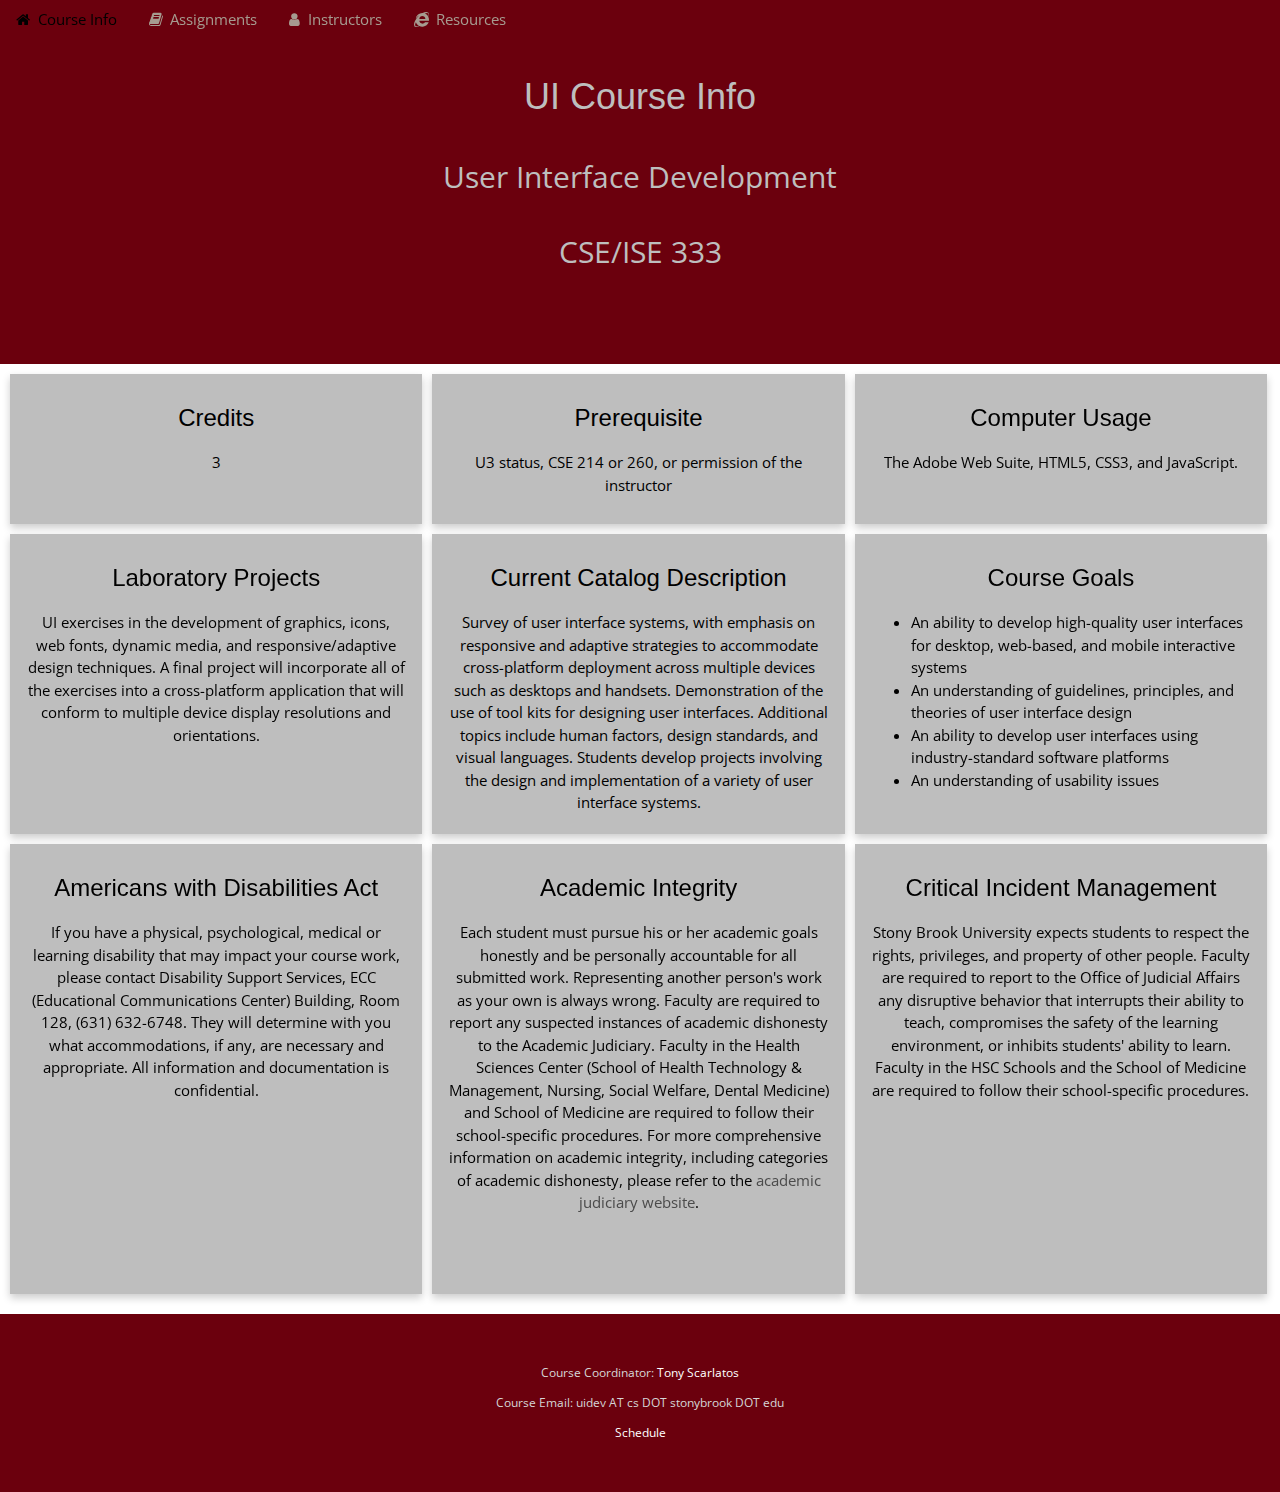
<file: index.htm>
<!DOCTYPE html>
<html>
<head>
    <link rel="icon" href="cvclogo2006.png">
    <meta http-equiv="Content-Type" content="text/html; charset=UTF-8">
    <title>
        UI Course Info
    </title>
    <meta name="viewport" content="width=device-width, initial-scale=1">

    <link rel="stylesheet" href="https://cdnjs.cloudflare.com/ajax/libs/font-awesome/4.7.0/css/font-awesome.min.css">
    <link rel="stylesheet" href="./w3.css">
    <link rel="stylesheet" href="./style.css">
    <link rel="stylesheet" href="./footer.css">
    <script src="./nav.js"></script>
    <link href="https://fonts.googleapis.com/css?family=Roboto:300,300i" rel="stylesheet">
    <link href="https://fonts.googleapis.com/css?family=Open+Sans" rel="stylesheet">
</head>

<body>

    <!-- Navigation -->
    <div class="w3-top navbar_top">
        <div class="w3-bar" id="myNavbar">
           <a class="w3-bar-item w3-hover-white w3-hide-medium w3-hide-large w3-right" href="javascript:void(0);" onclick="toggleFunction()" title="Toggle Navigation Menu">
           <i class="fa fa-bars"></i>
           </a>
           <a href="index.htm" class="navbar_text w3-bar-item"><i class="fa fa-home"></i>Course Info</a>
           <a href="assignments.htm" class="navbar_text w3-bar-item w3-hide-small"><i class="fa fa-book"></i>Assignments</a>
           <a href="instructors.htm" class="navbar_text w3-bar-item w3-hide-small"><i class="fa fa-user"></i>Instructors</a>
           <a href="resources.htm" class="navbar_text w3-bar-item w3-hide-small"><i class="fa fa-internet-explorer"></i>Resources</a>
           </a>
        </div>
        <!-- Navbar on small screens -->
        <div id="navDemo" class="w3-bar-block w3-white w3-hide w3-hide-large w3-hide-medium">
           <!-- <a href="index.htm" class="navbar_text w3-bar-item" onclick="toggleFunction()">Course Info</a> -->
           <a href="assignments.htm" class="navbar_text w3-bar-item" onclick="toggleFunction()"><i class="fa fa-book"></i> Assignments</a>
           <a href="instructors.htm" class="navbar_text w3-bar-item" onclick="toggleFunction()"><i class="fa fa-user"></i> Instructors</a>
           <a href="resources.htm" class="navbar_text w3-bar-item" onclick="toggleFunction()"><i class="fa fa-internet-explorer"></i> Resources</a>
        </div>
     </div>

    <section id="landing">
    <!-- Header -->
    <div class="header">
      <h1>UI Course Info</h1>
      <p>User Interface Development</p>
      <p>CSE/ISE 333</p>
    </div>

    <div class="row flex-container">
        <div class="column">
            <div class="card_first">
                <h3>Credits</h3>
                <p>3</p>
            </div>
        </div>

        <div class="column">
            <div class="card_first">
                <h3>Prerequisite</h3>
                <p>U3 status, CSE 214 or 260, or permission of the instructor</p>
            </div>
        </div>

        <div class="column">
            <div class="card_first special_card" >
                <h3>Computer Usage</h3>
                <p>The Adobe Web Suite, HTML5, CSS3, and JavaScript.</p>
            </div>
        </div>

        <div class="column">
          <div class="card_second">
            <h3>Laboratory Projects</h3>
            <p>UI exercises in the development of graphics, icons, web fonts, dynamic media, and responsive/adaptive design techniques. A final project will incorporate all of the exercises into a cross-platform application that will conform to multiple device display resolutions and orientations.</p>
          </div>
        </div>

        <div class="column">
            <div class="card_second">
                <h3>Current Catalog Description</h3>
                <p>Survey of user interface systems, with emphasis on responsive and adaptive strategies to accommodate cross-platform deployment across multiple devices such as desktops and handsets. Demonstration of the use of tool kits for designing user interfaces. Additional topics include human factors, design standards, and visual languages. Students develop projects involving the design and implementation of a variety of user interface systems.</p>
            </div>
        </div>

      <div class="column">
        <div class="card_second_left">
          <h3>Course Goals</h3>
          <ul>
              <li>An ability to develop high-quality user interfaces for desktop, web-based, and mobile interactive systems</li>
              <li>An understanding of guidelines, principles, and theories of user interface design</li>
              <li>An ability to develop user interfaces using industry-standard software platforms</li>
              <li>An understanding of usability issues</li>
          </ul>
        </div>
      </div>

      <div class="column">
        <div class="card_third">
          <h3>Americans with Disabilities Act</h3>
          <p>If you have a physical, psychological, medical or learning disability that may impact your course work, please contact Disability Support Services, ECC (Educational Communications Center) Building, Room 128, (631) 632-6748. They will determine with you what accommodations, if any, are necessary and appropriate. All information and documentation is confidential.</p>
        </div>
      </div>

      <div class="column">
        <div class="card_third">
          <h3>Academic Integrity</h3>
          <p>Each student must pursue his or her academic goals honestly and be personally accountable for all submitted work. Representing another person's work as your own is always wrong. Faculty are required to report any suspected instances of academic dishonesty to the Academic Judiciary. Faculty in the Health Sciences Center (School of Health Technology & Management, Nursing, Social Welfare, Dental Medicine) and School of Medicine are required to follow their school-specific procedures. For more comprehensive information on academic integrity, including categories of academic dishonesty, please refer to the <a href="http://www.stonybrook.edu/uaa/academicjudiciary/" target="_blank">academic judiciary website</a>.</p>
          </div>
      </div>

      <div class="column">
        <div class="card_third">
          <h3>Critical Incident Management</h3>
          <p>Stony Brook University expects students to respect the rights, privileges, and property of other people. Faculty are required to report to the Office of Judicial Affairs any disruptive behavior that interrupts their ability to teach, compromises the safety of the learning environment, or inhibits students' ability to learn. Faculty in the HSC Schools and the School of Medicine are required to follow their school-specific procedures.</p>
        </div>
      </div>
    </div>
    </section>





    <section class="footer">
         <br>
         <p class="footer_name">Course Coordinator: <a href="instructors.htm" style="color:white;">Tony Scarlatos</a></p>
         <p class="footer_name">Course Email: uidev AT cs DOT stonybrook DOT edu</p>
         <p class="footer_name"><a href="schedule.htm" style="color:white;">Schedule</a></p>
         <br>
      </section>

</body>
</html>
</file>
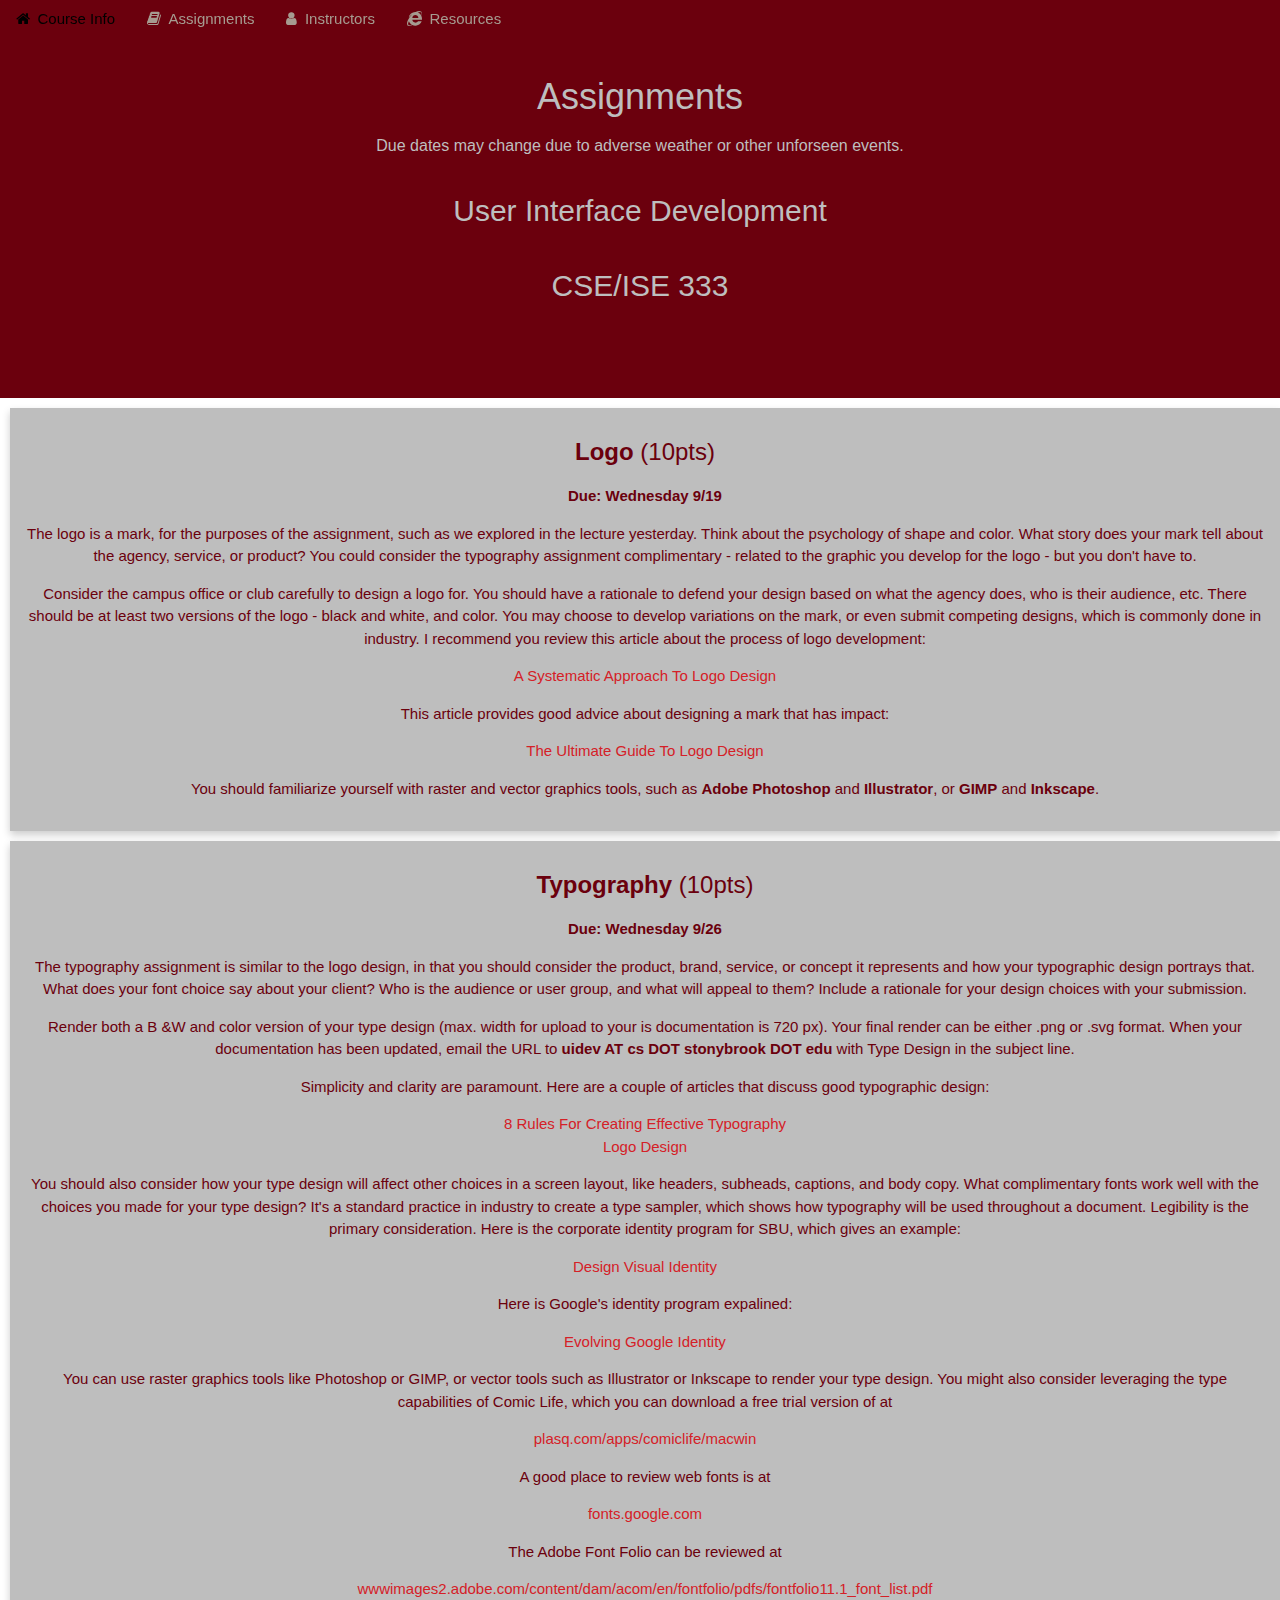
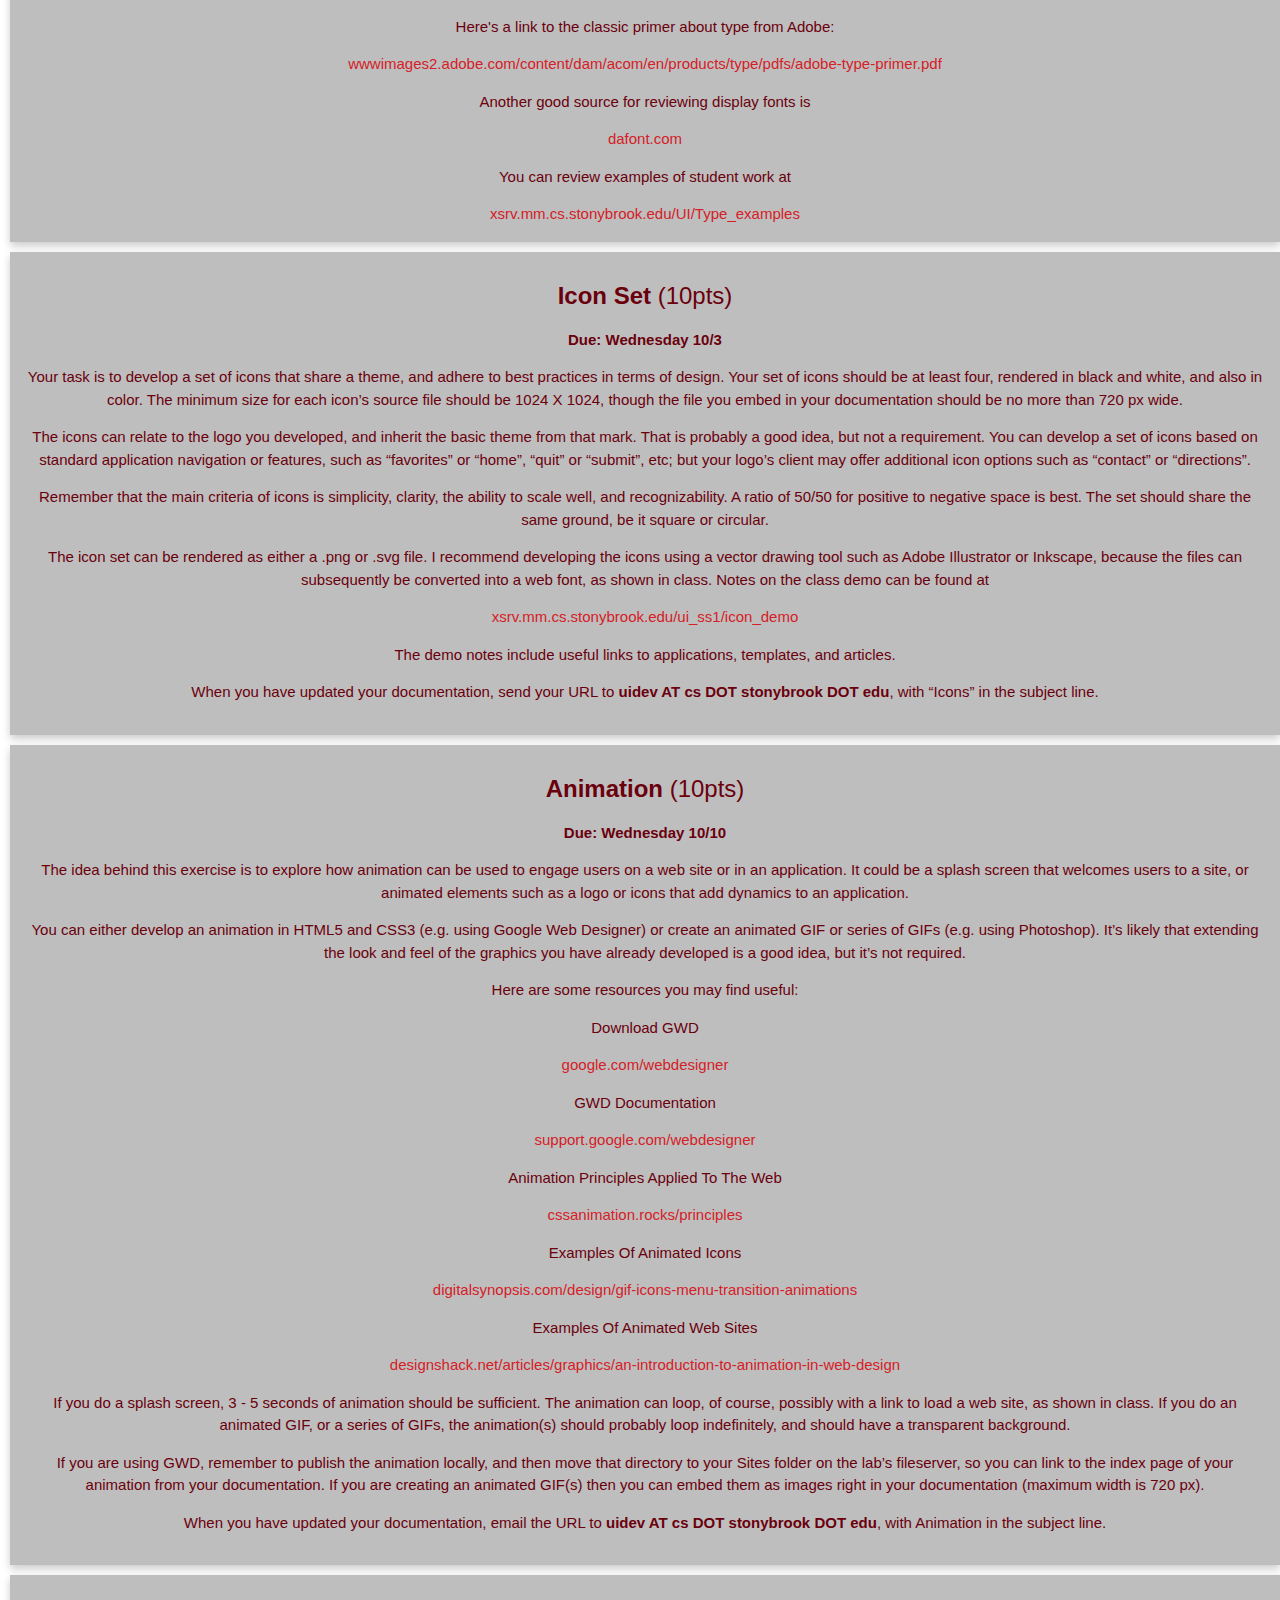
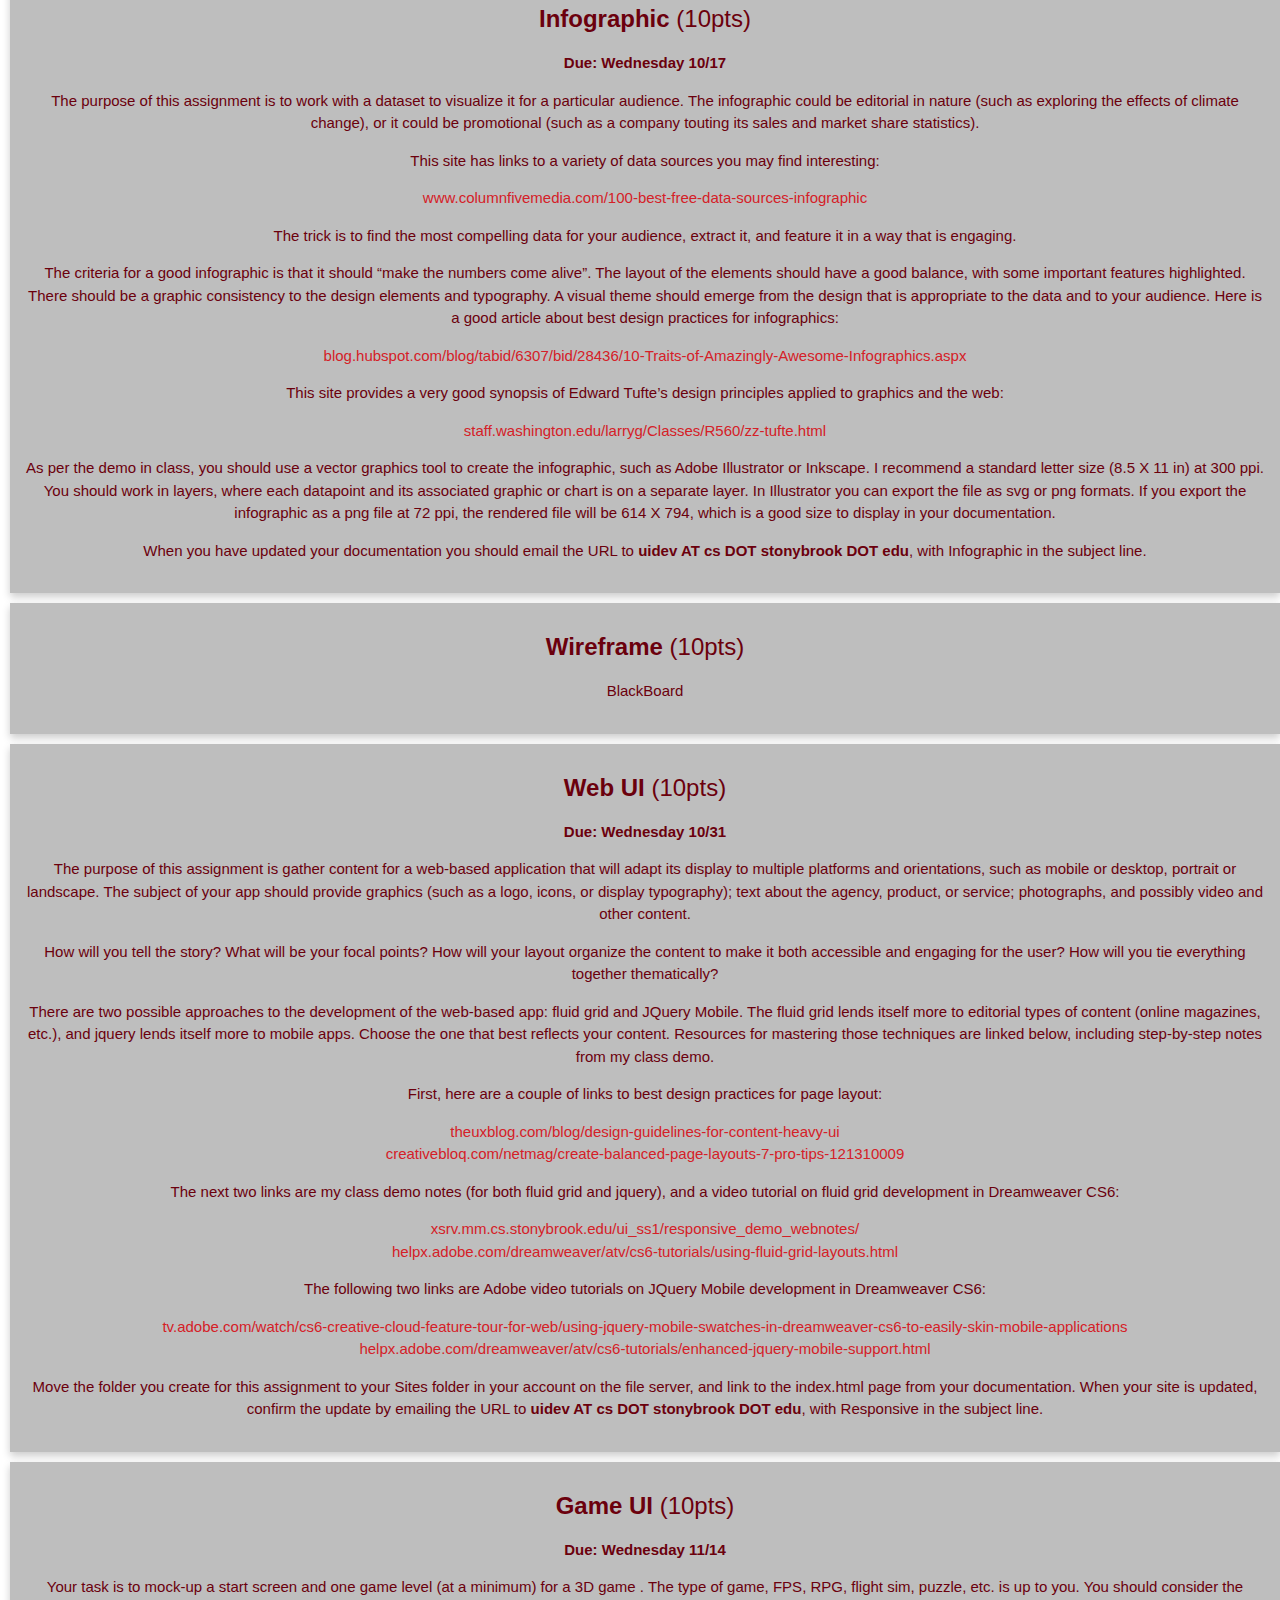
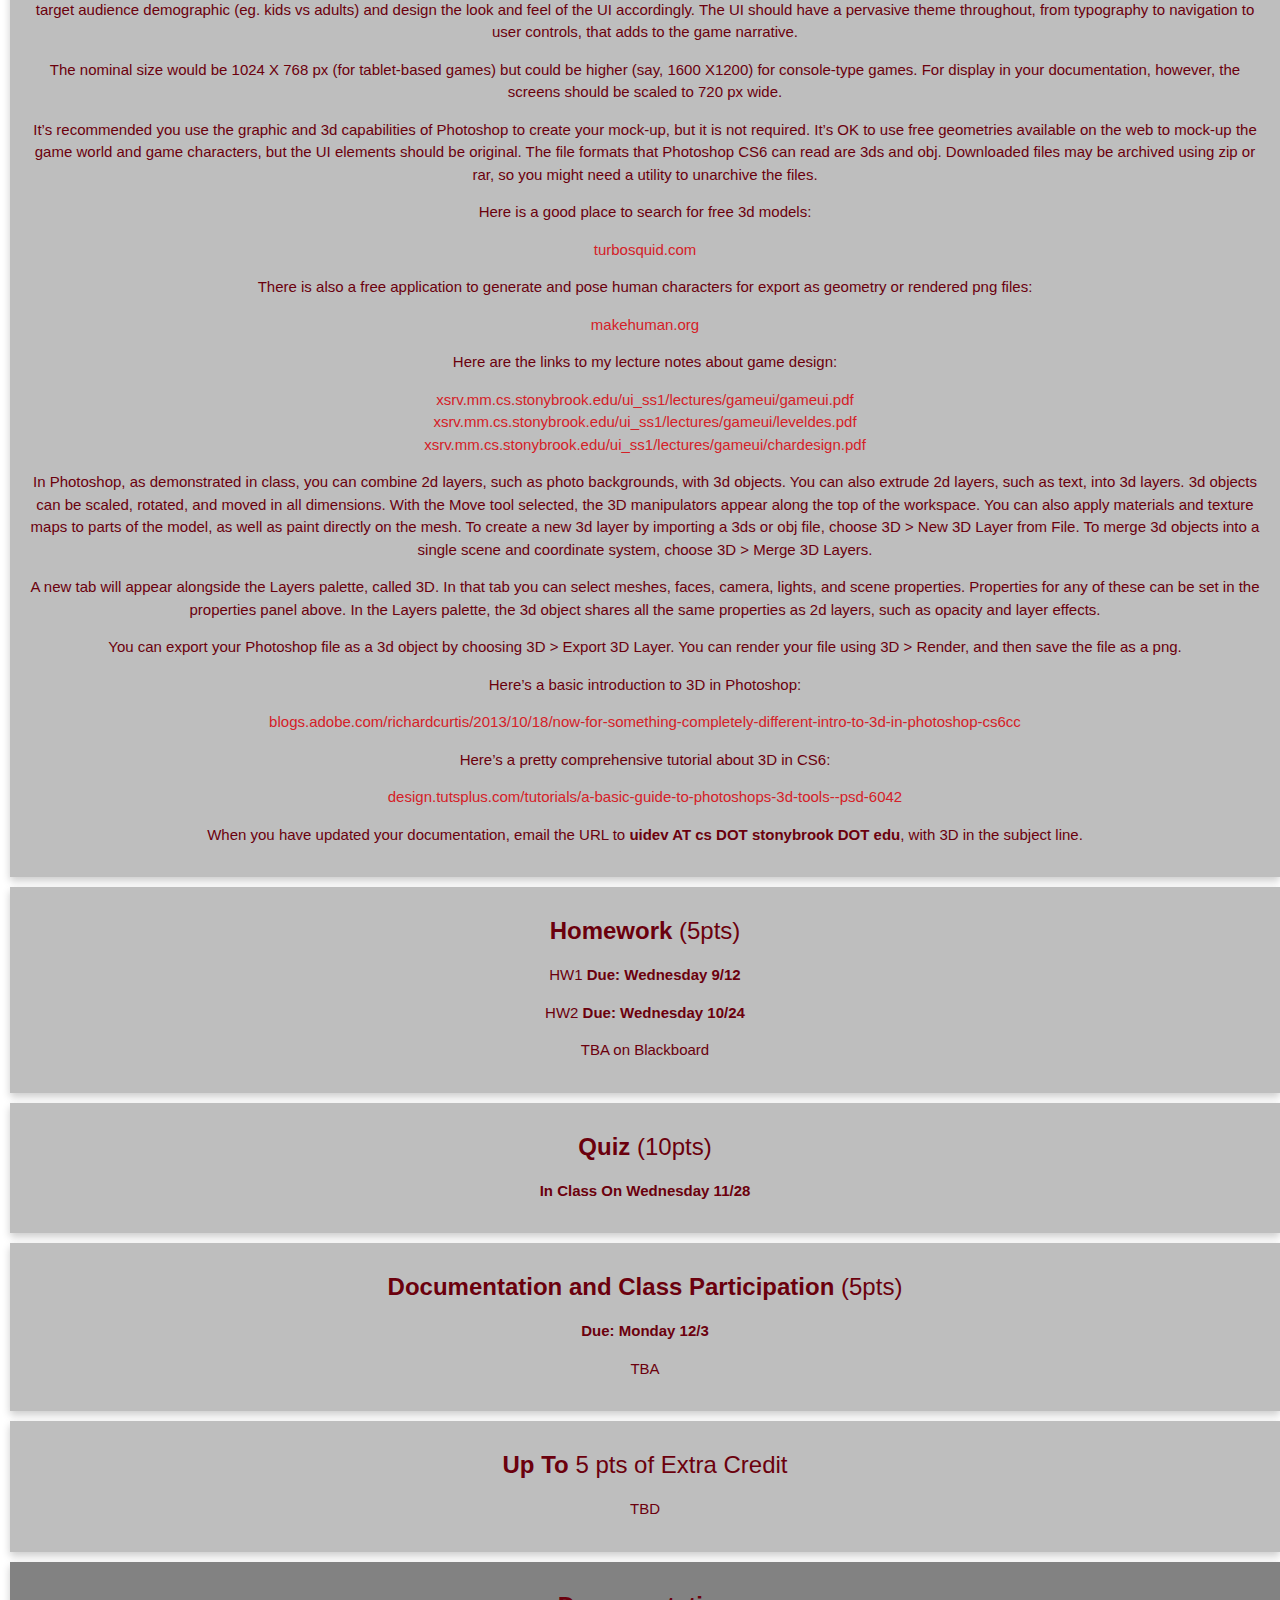
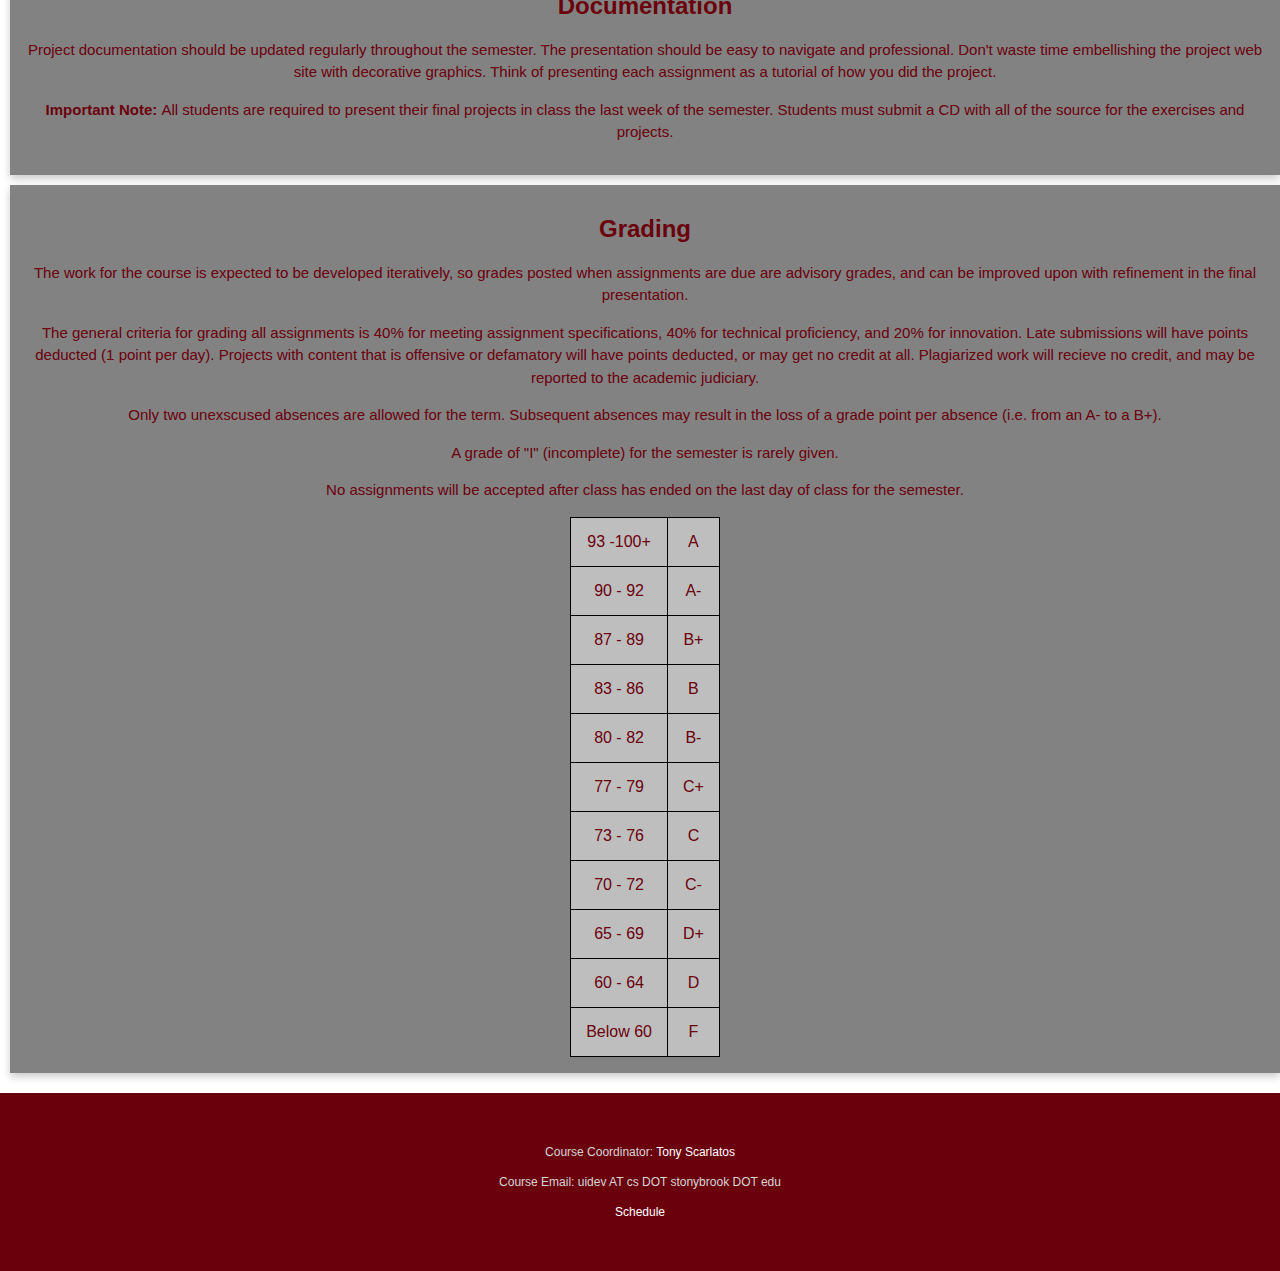
<file: assignments.htm>
<html>

<head>
    <link rel="icon" href="cvclogo2006.png">
    <meta http-equiv="Content-Type" content="text/html; charset=UTF-8">
    <title>
        UI Assignments
    </title>
    <meta name="viewport" content="width=device-width, initial-scale=1">

    <link rel="stylesheet" href="https://cdnjs.cloudflare.com/ajax/libs/font-awesome/4.7.0/css/font-awesome.min.css">
    <link rel="stylesheet" href="./w3.css">
    <!-- <link rel="stylesheet" href="./style.css"> -->
    <link rel="stylesheet" href="./footer.css">
    <link rel="stylesheet" href="./assignments.css">
    <script src="nav.js"></script>
    <link href="https://fonts.googleapis.com/css?family=Roboto:300,300i" rel="stylesheet">
    <link href="https://fonts.googleapis.com/css?family=Open+Sans" rel="stylesheet">
</head>

<body>

    <!-- Navigation -->
    <div class="w3-top navbar_top">
        <div class="w3-bar" id="myNavbar">
           <a class="w3-bar-item w3-hover-white w3-hide-medium w3-hide-large w3-right" href="javascript:void(0);" onclick="toggleFunction()" title="Toggle Navigation Menu">
           <i class="fa fa-bars"></i>
           </a>
           <a href="index.htm" class="navbar_text w3-bar-item"><i class="fa fa-home"></i>Course Info</a>
           <a href="assignments.htm" class="navbar_text w3-bar-item w3-hide-small"><i class="fa fa-book"></i>Assignments</a>
           <a href="instructors.htm" class="navbar_text w3-bar-item w3-hide-small"><i class="fa fa-user"></i>Instructors</a>
           <a href="resources.htm" class="navbar_text w3-bar-item w3-hide-small"><i class="fa fa-internet-explorer"></i>Resources</a>
           </a>
        </div>
        <!-- Navbar on small screens -->
        <div id="navDemo" class="w3-bar-block w3-white w3-hide w3-hide-large w3-hide-medium">
           <!-- <a href="index.htm" class="navbar_text w3-bar-item" onclick="toggleFunction()">Course Info</a> -->
           <a href="assignments.htm" class="navbar_text w3-bar-item" onclick="toggleFunction()"><i class="fa fa-book"></i> Assignments</a>
           <a href="instructors.htm" class="navbar_text w3-bar-item" onclick="toggleFunction()"><i class="fa fa-user"></i> Instructors</a>
           <a href="resources.htm" class="navbar_text w3-bar-item" onclick="toggleFunction()"><i class="fa fa-internet-explorer"></i> Resources</a>
        </div>
     </div>

    <section id="assignments">
        <!-- Header -->
        <div class="header">
            <h1>Assignments</h1>
            <h6>Due dates may change due to adverse weather or other unforseen events.</h6>
            <p>User Interface Development</p>
            <p>CSE/ISE 333</p>
        </div>
        <div class="row flex-container">
            <div class="column">
              <div class="card">
                <h3><strong>Logo</strong> (10pts)</h3>
                <p><strong>Due: Wednesday 9/19</strong></p>
                <p>The logo is a mark, for the purposes of the assignment, such as we explored in the lecture yesterday. Think about the psychology of shape and color. What story does your mark tell about the agency, service, or product? You could consider the typography assignment complimentary - related to the graphic you develop for the logo - but you don't have to.﻿﻿﻿﻿﻿﻿﻿﻿﻿﻿﻿﻿﻿﻿﻿﻿﻿</p>
                <p>Consider the campus office or club carefully to design a logo for. You should have a rationale to defend your design based on what the agency does, who is their audience, etc. There should be at least two versions of the logo - black and white, and color. You may choose to develop variations on the mark, or even submit competing designs, which is commonly done in industry. I recommend you review this article about the process of logo development:</p>
                <a href="http://www.adhamdannaway.com/blog/branding/a-systematic-approach-to-logo-design" target="_blank">A Systematic Approach To Logo Design</a>
                <p>This article provides good advice about designing a mark that has impact:</p>
                <a href="https://www.webdesignerdepot.com/2014/02/the-ultimate-guide-to-logo-design/" target="_blank">The Ultimate Guide To Logo Design</a>
                <p>You should familiarize yourself with raster and vector graphics tools, such as <strong>Adobe Photoshop</strong> and <strong>Illustrator</strong>, or <strong>GIMP</strong> and <strong>Inkscape</strong>.</p>
              </div>
            </div>

            <div class="column">
                <div class="card">
                    <h3><strong>Typography</strong> (10pts)</h3>
                    <p><strong>Due: Wednesday 9/26</strong></p>
                    <p>The typography assignment is similar to the logo design, in that you should consider the product, brand, service, or concept it represents and how your typographic design portrays that. What does your font choice say about your client? Who is the audience or user group, and what will appeal to them? Include a rationale for your design choices with your submission.</p>
                    <p>Render both a B &W and color version of your type design (max. width for upload to your is documentation is 720 px). Your final render can be either .png or .svg format. When your documentation has been updated, email the URL to <strong>uidev AT cs DOT stonybrook DOT edu</strong> with Type Design in the subject line.</p>
                    <p>Simplicity and clarity are paramount. Here are a couple of articles that discuss good typographic design:</p>
                    <a href="https://designshack.net/articles/graphics/8-rules-for-creating-effective-typography/" target="_blank">8 Rules For Creating Effective Typography</a>
                    <br>
                    <a href="http://www.creativebloq.com/logo-design/typographic-3132206" target="_blank">Logo Design</a>
                    <p>You should also consider how your type design will affect other choices in a screen layout, like headers, subheads, captions, and body copy. What complimentary fonts work well with the choices you made for your type design? It's a standard practice in industry to create a type sampler, which shows how typography will be used throughout a document. Legibility is the primary consideration. Here is the corporate identity program for SBU, which gives an example:</p>
                    <a href="http://www.stonybrook.edu/brand/design-visual-identity/typography/" target="_blank">Design Visual Identity</a>
                    <p>Here is Google's identity program expalined:</p>
                    <a href="https://design.google/library/evolving-google-identity/" target="_blank">Evolving Google Identity</a>
                    <p>You can use raster graphics tools like Photoshop or GIMP, or vector tools such as Illustrator or Inkscape to render your type design. You might also consider leveraging the type capabilities of Comic Life, which you can download a free trial version of at </p>
                    <a href="http://plasq.com/apps/comiclife/macwin/" target="_blank">plasq.com/apps/comiclife/macwin</a>
                    <p>A good place to review web fonts is at </p>
                    <a href="https://fonts.google.com/" target="_blank">fonts.google.com</a>
                    <p>The Adobe Font Folio can be reviewed at </p>
                    <a href="https://wwwimages2.adobe.com/content/dam/acom/en/fontfolio/pdfs/fontfolio11.1_font_list.pdf" target="_blank">wwwimages2.adobe.com/content/dam/acom/en/fontfolio/pdfs/fontfolio11.1_font_list.pdf</a>
                    <p>Here's a link to the classic primer about type from Adobe:</p>
                    <a href="https://wwwimages2.adobe.com/content/dam/acom/en/products/type/pdfs/adobe-type-primer.pdf" target="_blank">wwwimages2.adobe.com/content/dam/acom/en/products/type/pdfs/adobe-type-primer.pdf</a>
                    <p>Another good source for reviewing display fonts is</p>
                    <a href="http://www.dafont.com" target="_blank">dafont.com</a>
                    <p>You can review examples of student work at</p>
                    <a href="https://xsrv.mm.cs.stonybrook.edu/UI/Type_examples/" target="_blank">xsrv.mm.cs.stonybrook.edu/UI/Type_examples</a>
                  </div>
            </div>

            <div class="column">
                <div class="card">
                    <h3><strong>Icon Set</strong> (10pts)</h3>
                    <p><strong>Due: Wednesday 10/3</strong></p>
                    <p>Your task is to develop a set of icons that share a theme, and adhere to best practices in terms of design. Your set of icons should be at least four, rendered in black and white, and also in color. The minimum size for each icon’s source file should be 1024 X 1024, though the file you embed in your documentation should be no more than 720 px wide.</p>
                    <p>The icons can relate to the logo you developed, and inherit the basic theme from that mark. That is probably a good idea, but not a requirement. You can develop a set of icons based on standard application navigation or features, such as “favorites” or “home”, “quit” or “submit”, etc; but your logo’s client may offer additional icon options such as “contact” or “directions”.</p>
                    <p>Remember that the main criteria of icons is simplicity, clarity, the ability to scale well, and recognizability. A ratio of 50/50 for positive to negative space is best. The set should share the same ground, be it square or circular.</p>
                    <p>The icon set can be rendered as either a .png or .svg file. I recommend developing the icons using a vector drawing tool such as Adobe Illustrator or Inkscape, because the files can subsequently be converted into a web font, as shown in class. Notes on the class demo can be found at </p>
                    <a href="https://xsrv.mm.cs.stonybrook.edu/ui_ss1/icon_demo/" target="_blank">xsrv.mm.cs.stonybrook.edu/ui_ss1/icon_demo</a>
                    <p>The demo notes include useful links to applications, templates, and articles.</p>
                    <p>When you have updated your documentation, send your URL to <strong>uidev AT cs DOT stonybrook DOT edu</strong>, with “Icons” in the subject line.</p>
                  </div>
            </div>

            <div class="column">
                <div class="card">
                    <h3><strong>Animation</strong> (10pts)</h3>
                    <p><strong>Due: Wednesday 10/10</strong></p>
                    <p>The idea behind this exercise is to explore how animation can be used to engage users on a web site or in an application. It could be a splash screen that welcomes users to a site, or animated elements such as a logo or icons that add dynamics to an application.</p>
                    <p>You can either develop an animation in HTML5 and CSS3 (e.g. using Google Web Designer) or create an animated GIF or series of GIFs (e.g. using Photoshop). It’s likely that extending the look and feel of the graphics you have already developed is a good idea, but it’s not required.</p>
                    <p>Here are some resources you may find useful:</p>
                    <p>Download GWD</p>
                    <a href="https://www.google.com/webdesigner" target="_blank">google.com/webdesigner</a>
                    <p>GWD Documentation</p>
                    <a href="https://support.google.com/webdesigner" target="_blank">support.google.com/webdesigner</a>
                    <p>Animation Principles Applied To The Web</p>
                    <a href="https://cssanimation.rocks/principles" target="_blank">cssanimation.rocks/principles</a>
                    <p>Examples Of Animated Icons</p>
                    <a href="https://digitalsynopsis.com/design/gif-icons-menu-transition-animations/" target="_blank">digitalsynopsis.com/design/gif-icons-menu-transition-animations</a>
                    <p>Examples Of Animated Web Sites</p>
                    <a href="https://designshack.net/articles/graphics/an-introduction-to-animation-in-web-design/" target="_blank">designshack.net/articles/graphics/an-introduction-to-animation-in-web-design</a>
                    <p>If you do a splash screen, 3 - 5 seconds of animation should be sufficient. The animation can loop, of course, possibly with a link to load a web site, as shown in class. If you do an animated GIF, or a series of GIFs, the animation(s) should probably loop indefinitely, and should have a transparent background.</p>
                    <p>If you are using GWD, remember to publish the animation locally, and then move that directory to your Sites folder on the lab’s fileserver, so you can link to the index page of your animation from your documentation. If you are creating an animated GIF(s) then you can embed them as images right in your documentation (maximum width is 720 px).</p>
                    <p>When you have updated your documentation, email the URL to <strong>uidev AT cs DOT stonybrook DOT edu</strong>, with Animation in the subject line.</p>
                  </div>
            </div>

            <div class="column">
                <div class="card">
                    <h3><strong>Infographic</strong> (10pts)</h3>
                    <p><strong>Due: Wednesday 10/17</strong></p>
                    <p>The purpose of this assignment is to work with a dataset to visualize it for a particular audience. The infographic could be editorial in nature (such as exploring the effects of climate change), or it could be promotional (such as a company touting its sales and market share statistics).</p>
                    <p>This site has links to a variety of data sources you may find interesting:</p>
                    <a href="https://www.columnfivemedia.com/100-best-free-data-sources-infographic" target="_blank">www.columnfivemedia.com/100-best-free-data-sources-infographic</a>
                    <p>The trick is to find the most compelling data for your audience, extract it, and feature it in a way that is engaging.</p>
                    <p>The criteria for a good infographic is that it should “make the numbers come alive”. The layout of the elements should have a good balance, with some important features highlighted. There should be a graphic consistency to the design elements and typography. A visual theme should emerge from the design that is appropriate to the data and to your audience. Here is a good article about best design practices for infographics:</p>
                    <a href="https://blog.hubspot.com/blog/tabid/6307/bid/28436/10-Traits-of-Amazingly-Awesome-Infographics.aspx" target="_blank">blog.hubspot.com/blog/tabid/6307/bid/28436/10-Traits-of-Amazingly-Awesome-Infographics.aspx</a>
                    <p>This site provides a very good synopsis of Edward Tufte’s design principles applied to graphics and the web:</p>
                    <a href="http://staff.washington.edu/larryg/Classes/R560/zz-tufte.html" target="_blank">staff.washington.edu/larryg/Classes/R560/zz-tufte.html</a>
                    <p>As per the demo in class, you should use a vector graphics tool to create the infographic, such as Adobe Illustrator or Inkscape. I recommend a standard letter size (8.5 X 11 in) at 300 ppi. You should work in layers, where each datapoint and its associated graphic or chart is on a separate layer. In Illustrator you can export the file as svg or png formats. If you export the infographic as a png file at 72 ppi, the rendered file will be 614 X 794, which is a good size to display in your documentation.</p>
                    <p>When you have updated your documentation you should email the URL to <strong>uidev AT cs DOT stonybrook DOT edu</strong>, with Infographic in the subject line.</p>
                 </div>
            </div>

            <div class="column">
                <div class="card">
                    <h3><strong>Wireframe</strong> (10pts)</h3>
                    <p>BlackBoard</p>
                </div>
            </div>

            <div class="column">
                <div class="card">
                    <h3><strong>Web UI</strong> (10pts)</h3>
                    <p><strong>Due: Wednesday 10/31</strong></p>
                    <p>The purpose of this assignment is gather content for a web-based application that will adapt its display to multiple platforms and orientations, such as mobile or desktop, portrait or landscape. The subject of your app should provide graphics (such as a logo, icons, or display typography); text about the agency, product, or service; photographs, and possibly video and other content. </p>
                    <p>How will you tell the story? What will be your focal points? How will your layout organize the content to make it both accessible and engaging for the user? How will you tie everything together thematically?</p>
                    <p>There are two possible approaches to the development of the web-based app: fluid grid and JQuery Mobile. The fluid grid lends itself more to editorial types of content (online magazines, etc.), and jquery lends itself more to mobile apps. Choose the one that best reflects your content. Resources for mastering those techniques are linked below, including step-by-step notes from my class demo.</p>
                    <p>First, here are a couple of links to best design practices for page layout:</p>
                    <a href="https://theuxblog.com/blog/design-guidelines-for-content-heavy-ui" target="_blank">theuxblog.com/blog/design-guidelines-for-content-heavy-ui</a>
                    <br>
                    <a href="http://www.creativebloq.com/netmag/create-balanced-page-layouts-7-pro-tips-121310009" target="_blank">creativebloq.com/netmag/create-balanced-page-layouts-7-pro-tips-121310009</a>
                    <p>The next two links are my class demo notes (for both fluid grid and jquery), and a video tutorial on fluid grid development in Dreamweaver CS6:</p>
                    <a href="https://xsrv.mm.cs.stonybrook.edu/ui_ss1/responsive_demo_webnotes/" target="_blank">xsrv.mm.cs.stonybrook.edu/ui_ss1/responsive_demo_webnotes/</a>
                    <br>
                    <a href="https://helpx.adobe.com/dreamweaver/atv/cs6-tutorials/using-fluid-grid-layouts.html" target="_blank">helpx.adobe.com/dreamweaver/atv/cs6-tutorials/using-fluid-grid-layouts.html</a>
                    <p>The following two links are Adobe video tutorials on JQuery Mobile development in Dreamweaver CS6:</p>
                    <a href="http://tv.adobe.com/watch/cs6-creative-cloud-feature-tour-for-web/using-jquery-mobile-swatches-in-dreamweaver-cs6-to-easily-skin-mobile-applications/" target="_blank">tv.adobe.com/watch/cs6-creative-cloud-feature-tour-for-web/using-jquery-mobile-swatches-in-dreamweaver-cs6-to-easily-skin-mobile-applications</a>
                    <br>
                    <a href="https://helpx.adobe.com/dreamweaver/atv/cs6-tutorials/enhanced-jquery-mobile-support.html" target="_blank">helpx.adobe.com/dreamweaver/atv/cs6-tutorials/enhanced-jquery-mobile-support.html</a>
                    <p>Move the folder you create for this assignment to your Sites folder in your account on the file server, and link to the index.html page from your documentation. When your site is updated, confirm the update by emailing the URL to <strong>uidev AT cs DOT stonybrook DOT edu</strong>, with Responsive in the subject line.</p>
                  </div>
            </div>

            <div class="column">
                <div class="card">
                    <h3><strong>Game UI</strong> (10pts)</h3>
                    <p><strong>Due: Wednesday 11/14</strong></p>
                    <p>Your task is to mock-up a start screen and one game level (at a minimum) for a 3D game . The type of game, FPS, RPG, flight sim, puzzle, etc. is up to you. You should consider the target audience demographic (eg. kids vs adults) and design the look and feel of the UI accordingly. The UI should have a pervasive theme throughout, from typography to navigation to user controls, that adds to the game narrative.</p>
                    <p>The nominal size would be 1024 X 768 px (for tablet-based games) but could be higher (say, 1600 X1200) for console-type games. For display in your documentation, however, the screens should be scaled to 720 px wide.</p>
                    <p>It’s recommended you use the graphic and 3d capabilities of Photoshop to create your mock-up, but it is not required. It’s OK to use free geometries available on the web to mock-up the game world and game characters, but the UI elements should be original. The file formats that Photoshop CS6 can read are 3ds and obj. Downloaded files may be archived using zip or rar, so you might need a utility to unarchive the files.</p>
                    <p>Here is a good place to search for free 3d models:<p>
                    <a href="https://www.turbosquid.com" target="_blank">turbosquid.com</a>
                    <p>There is also a free application to generate and pose human characters for export as geometry or rendered png files:</p>
                    <a href="http://www.makehuman.org" target="_blank">makehuman.org</a>
                    <p>Here are the links to my lecture notes about game design:</p>
                    <a href="https://xsrv.mm.cs.stonybrook.edu/ui_ss1/lectures/gameui/gameui.pdf" target="_blank">xsrv.mm.cs.stonybrook.edu/ui_ss1/lectures/gameui/gameui.pdf</a>
                    <br>
                    <a href="https://xsrv.mm.cs.stonybrook.edu/ui_ss1/lectures/gameui/leveldes.pdf" target="_blank">xsrv.mm.cs.stonybrook.edu/ui_ss1/lectures/gameui/leveldes.pdf</a>
                    <br>
                    <a href="https://xsrv.mm.cs.stonybrook.edu/ui_ss1/lectures/gameui/chardesign.pdf" target="_blank">xsrv.mm.cs.stonybrook.edu/ui_ss1/lectures/gameui/chardesign.pdf</a>
                    <p>In Photoshop, as demonstrated in class, you can combine 2d layers, such as photo backgrounds, with 3d objects. You can also extrude 2d layers, such as text, into 3d layers. 3d objects can be scaled, rotated, and moved in all dimensions. With the Move tool selected, the 3D manipulators appear along the top of the workspace. You can also apply materials and texture maps to parts of the model, as well as paint directly on the mesh. To create a new 3d layer by importing a 3ds or obj file, choose 3D &gt; New 3D Layer from File. To merge 3d objects into a single scene and coordinate system, choose 3D &gt; Merge 3D Layers.</p>
                    <p>A new tab will appear alongside the Layers palette, called 3D. In that tab you can select meshes, faces, camera, lights, and scene properties. Properties for any of these can be set in the properties panel above. In the Layers palette, the 3d object shares all the same properties as 2d layers, such as opacity and layer effects.</p>
                    <p>You can export your Photoshop file as a 3d object by choosing 3D &gt; Export 3D Layer. You can render your file using 3D &gt; Render, and then save the file as a png.</p>
                    <p>Here’s a basic introduction to 3D in Photoshop:</p>
                    <a href="http://blogs.adobe.com/richardcurtis/2013/10/18/now-for-something-completely-different-intro-to-3d-in-photoshop-cs6cc/" target="_blank">blogs.adobe.com/richardcurtis/2013/10/18/now-for-something-completely-different-intro-to-3d-in-photoshop-cs6cc</a>
                    <p>Here’s a pretty comprehensive tutorial about 3D in CS6:</p>
                      <a href="https://design.tutsplus.com/tutorials/a-basic-guide-to-photoshops-3d-tools--psd-6042" target="_blank">design.tutsplus.com/tutorials/a-basic-guide-to-photoshops-3d-tools--psd-6042</a>
                    <p>When you have updated your documentation, email the URL to <strong>uidev AT cs DOT stonybrook DOT edu</strong>, with 3D in the subject line.</p>
                  </div>
            </div>

            <div class="column">
                <div class="card">
                    <h3><strong>Homework</strong> (5pts)</h3>
                    <p>HW1 <strong>Due: Wednesday 9/12</strong></p>
                    <p>HW2 <strong>Due: Wednesday 10/24</strong></p>
                    <p>TBA on Blackboard</p>
                </div>
            </div>

            <div class="column">
                <div class="card">
                    <h3><strong>Quiz</strong> (10pts)</h3>
                    <p><strong>In Class On Wednesday 11/28</strong></p>
                </div>
            </div>

            <div class="column">
                <div class="card">
                    <h3><strong>Documentation and Class Participation</strong> (5pts)</h3>
                    <p><strong>Due: Monday 12/3</strong></p>
                    <p>TBA</p>
                </div>
            </div>

            <div class="column">
                <div class="card">
                    <h3><strong>Up To</strong> 5 pts of Extra Credit</h3>
                    <p>TBD</p>
                </div>
            </div>

            <br><br><br>
            <div class="column">
                <div class="card_yea">
                    <h3><strong>Documentation</strong></h3>
                    <p>Project documentation should be updated regularly throughout the semester. The presentation should be easy to navigate and professional. Don't waste time embellishing the project web site with decorative graphics. Think of presenting each assignment as a tutorial of how you did the project.</p>
                    <p><strong>Important Note: </strong>All students are required to present their final projects in class the last week of the semester. Students must submit a CD with all of the source for the exercises and projects.</p>
                </div>
            </div>

            <div class="column">
                <div class="card_yea">
                    <h3><strong>Grading</strong></h3>
                    <p>The work for the course is expected to be developed iteratively, so grades posted when assignments are due are advisory grades, and can be improved upon with refinement in the final presentation.</p>
                    <p>The general criteria for grading all assignments is 40% for meeting assignment specifications, 40% for technical proficiency, and 20% for innovation. Late submissions will have points deducted (1 point per day). Projects with content that is offensive or defamatory will have points deducted, or may get no credit at all. Plagiarized work will recieve no credit, and may be reported to the academic judiciary.</p>
                    <p>Only two unexscused absences are allowed for the term. Subsequent absences may result in the loss of a grade point per absence (i.e. from an A- to a B+).</p>
                    <p>A grade of &quot;I&quot; (incomplete) for the semester is rarely given.</p>
                    <p>No assignments will be accepted after class has ended on the last day of class for the semester.</p>

                    <table align="center">
                      <tr>
                        <td >93 -100+</td>
                        <td>A</td>
                      </tr>
                      <tr>
                        <td>90 - 92</td>
                        <td>A-</td>
                      </tr>
                      <tr>
                        <td>87 - 89</td>
                        <td>B+</td>
                      </tr>
                      <tr>
                        <td>83 - 86</td>
                        <td>B</td>
                      </tr>
                      <tr>
                        <td>80 - 82</td>
                        <td>B-</td>
                      </tr>
                      <tr>
                        <td>77 - 79 </td>
                        <td>C+</td>
                      </tr>
                      <tr>
                        <td>73 - 76</td>
                        <td>C</td>
                      </tr>
                      <tr>
                        <td>70 - 72</td>
                        <td>C-</td>
                      </tr>
                      <tr>
                        <td>65 - 69</td>
                        <td>D+</td>
                      </tr>
                      <tr>
                        <td>60 - 64</td>
                        <td>D</td>
                      </tr>
                      <tr>
                        <td>Below 60</td>
                        <td>F</td>
                      </tr>
                    </table>


                </div>
            </div>
        </div>


    </section>

    <section class="footer">
            <br>
            <p class="footer_name">Course Coordinator: <a href="instructors.htm" style="color:white;">Tony Scarlatos</a></p>
            <p class="footer_name">Course Email: uidev AT cs DOT stonybrook DOT edu</p>
            <p class="footer_name"><a href="schedule.htm" style="color:white;">Schedule</a></p>
            <br>
  </section>
</body>

</html>
</file>
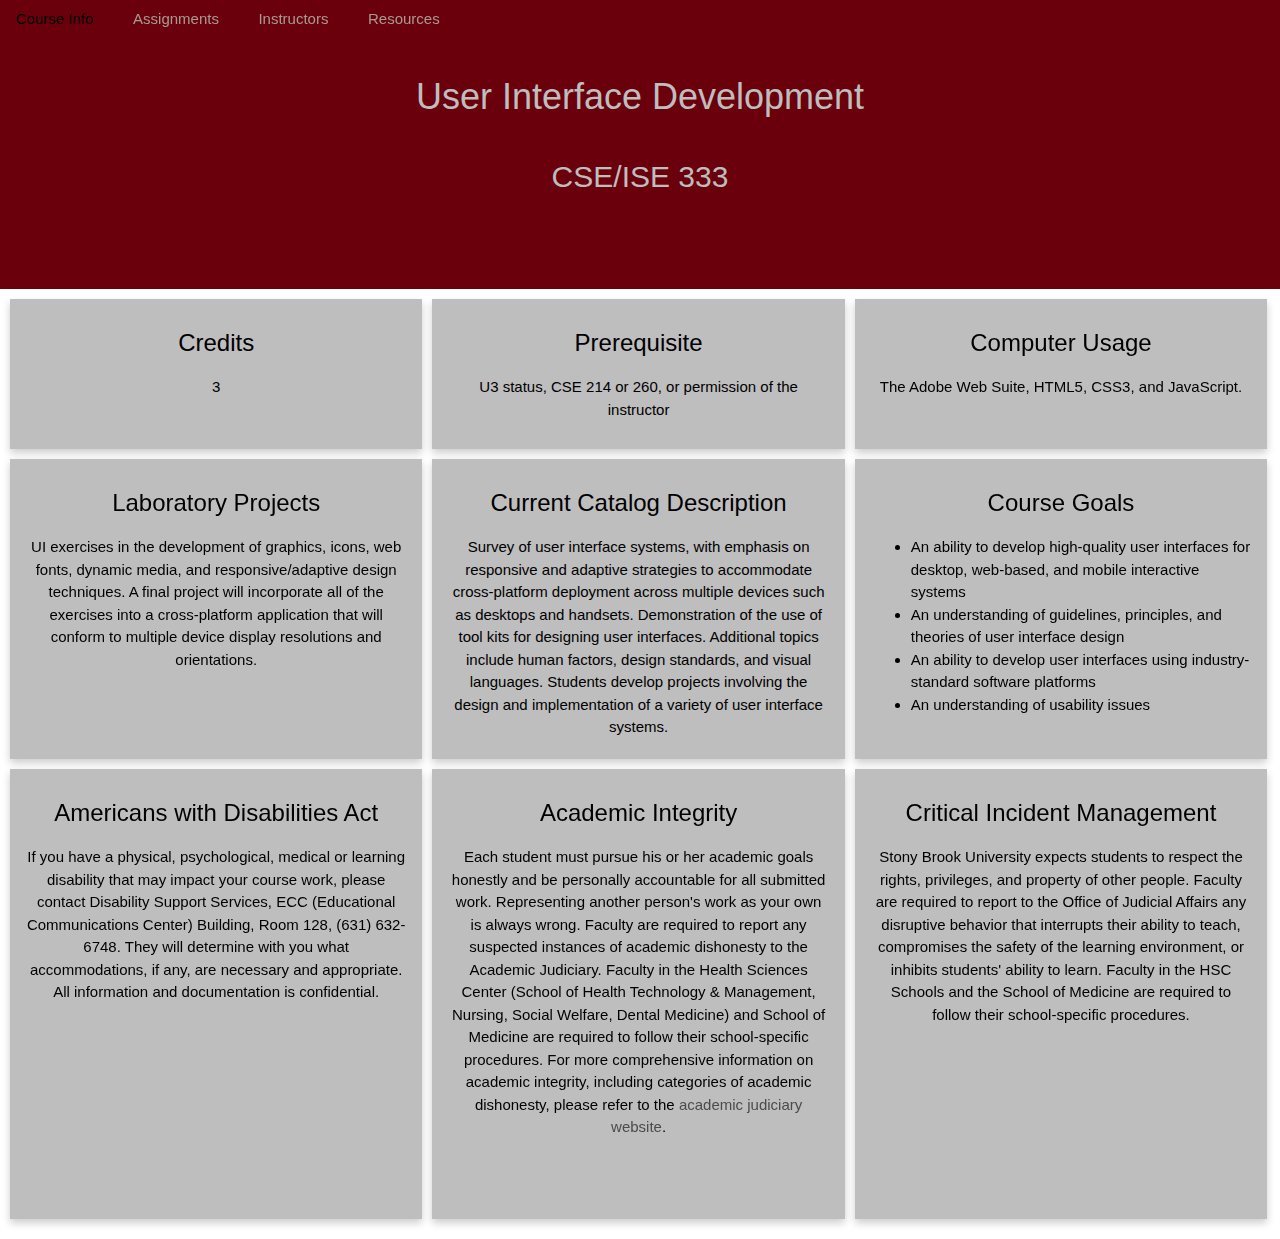
<file: CSE333.htm>
<!DOCTYPE html>
<html>
<head>
    <meta http-equiv="Content-Type" content="text/html; charset=UTF-8">
    <title>
        UI Course Info
    </title>
    <meta name="viewport" content="width=device-width, initial-scale=1">
    <link rel="stylesheet" href="./w3.css">
    <link rel="stylesheet" href="./style.css">
    <script src="./nav.js"></script>
</head>

<body>

    <div class="w3-top navbar_top">
        <div class="w3-bar" id="myNavbar">
           <a class="w3-bar-item w3-hover-white w3-hide-medium w3-hide-large w3-right" href="javascript:void(0);" onclick="toggleFunction()" title="Toggle Navigation Menu">
           <i class="fa fa-bars"></i>
           </a>
           <a href="#landing" class="navbar_text w3-bar-item">Course Info</a>
           <a href="#about" class="navbar_text w3-bar-item w3-hide-small"><i class="fa fa-user"></i>Assignments</a>
           <a href="#project" class="navbar_text w3-bar-item w3-hide-small"><i class="fa fa-code"></i>Instructors</a>
           <a href="./writing.html" class="navbar_text w3-bar-item w3-hide-small"><i class="fa fa-file-pdf-o"></i>Resources</a>
           </a>
        </div>
        <!-- Navbar on small screens -->
        <div id="navDemo" class="w3-bar-block w3-white w3-hide w3-hide-large w3-hide-medium">
           <a href="#about" class="navbar_text w3-bar-item" onclick="toggleFunction()">Course Info</a>
           <a href="#project" class="navbar_text w3-bar-item" onclick="toggleFunction()">Assignments</a>
           <a href="./writing.html" class="navbar_text w3-bar-item" onclick="toggleFunction()">instructors</a>
           <a href="./resume.html" class="navbar_text w3-bar-item" onclick="toggleFunction()">Resources</a>
        </div>
     </div>

    <!-- Header -->
    <div class="header">
      <h1>User Interface Development</h1>
      <p>CSE/ISE 333</p>
    </div>

    <div class="row flex-container">
        <div class="column">
            <div class="card_first">
                <h3>Credits</h3>
                <p>3</p>
            </div>
        </div>

        <div class="column">
            <div class="card_first">
                <h3>Prerequisite</h3>
                <p>U3 status, CSE 214 or 260, or permission of the instructor</p>
            </div>
        </div>

        <div class="column">
            <div class="card_first special_card" >
                <h3>Computer Usage</h3>
                <p>The Adobe Web Suite, HTML5, CSS3, and JavaScript.</p>
            </div>
        </div>

        <div class="column">
          <div class="card_second">
            <h3>Laboratory Projects</h3>
            <p>UI exercises in the development of graphics, icons, web fonts, dynamic media, and responsive/adaptive design techniques. A final project will incorporate all of the exercises into a cross-platform application that will conform to multiple device display resolutions and orientations.</p>
          </div>
        </div>

        <div class="column">
            <div class="card_second">
                <h3>Current Catalog Description</h3>
                <p>Survey of user interface systems, with emphasis on responsive and adaptive strategies to accommodate cross-platform deployment across multiple devices such as desktops and handsets. Demonstration of the use of tool kits for designing user interfaces. Additional topics include human factors, design standards, and visual languages. Students develop projects involving the design and implementation of a variety of user interface systems.</p>
            </div>
        </div>

      <div class="column">
        <div class="card_second_left">
          <h3>Course Goals</h3>
          <ul>
              <li>An ability to develop high-quality user interfaces for desktop, web-based, and mobile interactive systems</li>
              <li>An understanding of guidelines, principles, and theories of user interface design</li>
              <li>An ability to develop user interfaces using industry-standard software platforms</li>
              <li>An understanding of usability issues</li>
          </ul>
        </div>
      </div>

      <div class="column">
        <div class="card_third">
          <h3>Americans with Disabilities Act</h3>
          <p>If you have a physical, psychological, medical or learning disability that may impact your course work, please contact Disability Support Services, ECC (Educational Communications Center) Building, Room 128, (631) 632-6748. They will determine with you what accommodations, if any, are necessary and appropriate. All information and documentation is confidential.</p>
        </div>
      </div>

      <div class="column">
        <div class="card_third">
          <h3>Academic Integrity</h3>
          <p>Each student must pursue his or her academic goals honestly and be personally accountable for all submitted work. Representing another person's work as your own is always wrong. Faculty are required to report any suspected instances of academic dishonesty to the Academic Judiciary. Faculty in the Health Sciences Center (School of Health Technology & Management, Nursing, Social Welfare, Dental Medicine) and School of Medicine are required to follow their school-specific procedures. For more comprehensive information on academic integrity, including categories of academic dishonesty, please refer to the <a href="http://www.stonybrook.edu/uaa/academicjudiciary/" target="_blank">academic judiciary website</a>.</p>
          </div>
      </div>

      <div class="column">
        <div class="card_third">
          <h3>Critical Incident Management</h3>
          <p>Stony Brook University expects students to respect the rights, privileges, and property of other people. Faculty are required to report to the Office of Judicial Affairs any disruptive behavior that interrupts their ability to teach, compromises the safety of the learning environment, or inhibits students' ability to learn. Faculty in the HSC Schools and the School of Medicine are required to follow their school-specific procedures.</p>
        </div>
      </div>
    </div>

</body>
</html>
</file>
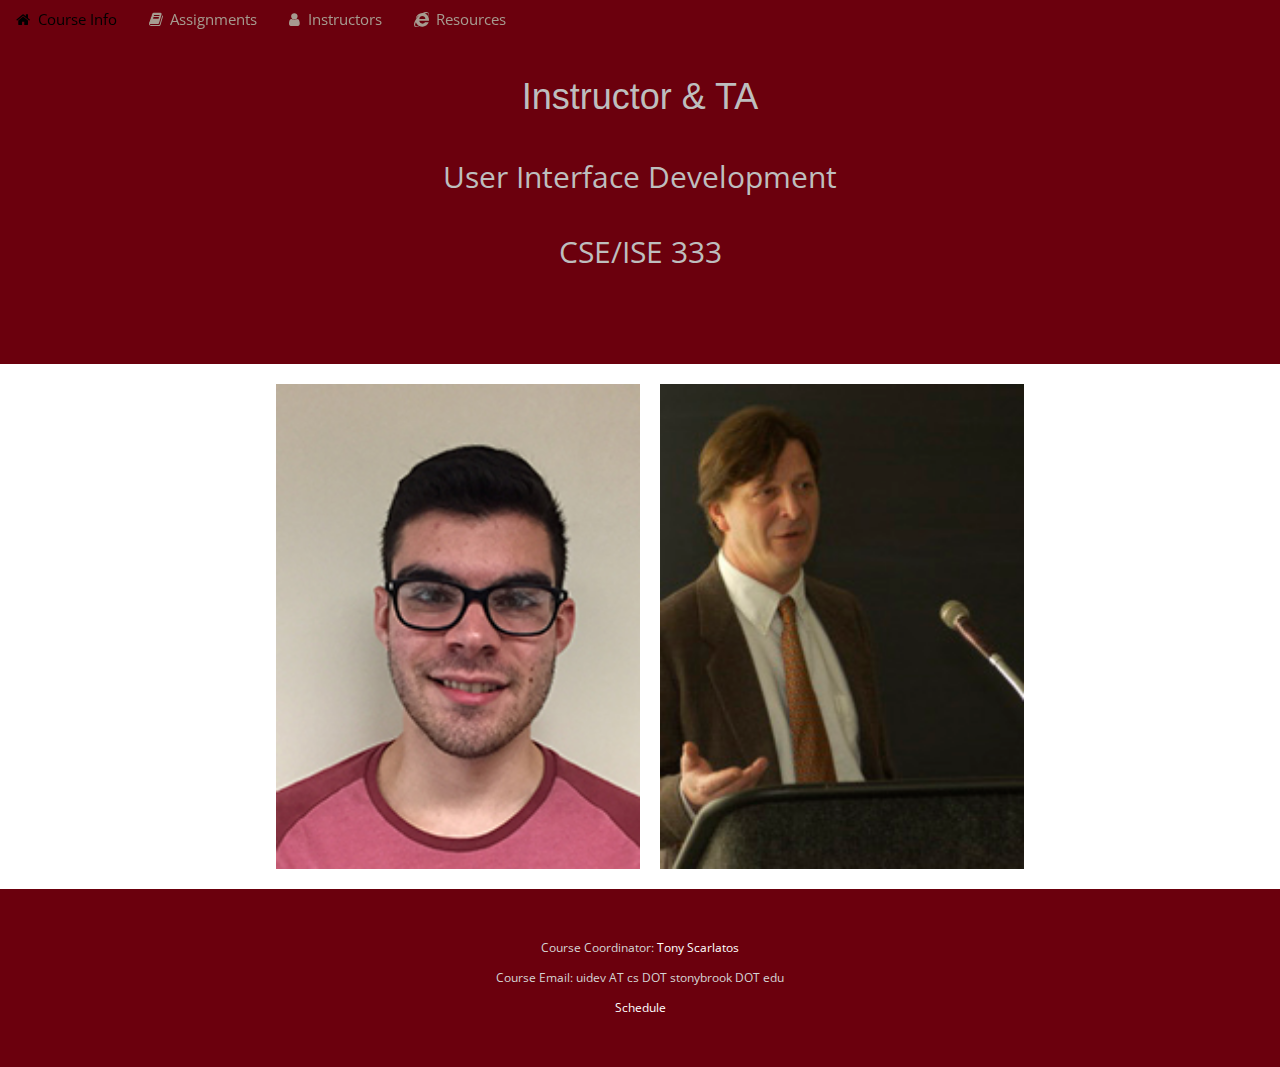
<file: instructors.htm>
<!DOCTYPE html>
<html>
<head>
    <link rel="icon" href="cvclogo2006.png">
    <meta http-equiv="Content-Type" content="text/html; charset=UTF-8">
    <title>
        UI Instructors
    </title>
    <meta name="viewport" content="width=device-width, initial-scale=1">

    <link rel="stylesheet" href="https://cdnjs.cloudflare.com/ajax/libs/font-awesome/4.7.0/css/font-awesome.min.css">
    <link rel="stylesheet" href="./w3.css">
    <link rel="stylesheet" href="./assignments.css">
    <link rel="stylesheet" href="./footer.css">
    <script src="./nav.js"></script>
    <link href="https://fonts.googleapis.com/css?family=Roboto:300,300i" rel="stylesheet">
    <link href="https://fonts.googleapis.com/css?family=Open+Sans" rel="stylesheet">
</head>

<body>

    <!-- Navigation -->
    <div class="w3-top navbar_top">
        <div class="w3-bar" id="myNavbar">
           <a class="w3-bar-item w3-hover-white w3-hide-medium w3-hide-large w3-right" href="javascript:void(0);" onclick="toggleFunction()" title="Toggle Navigation Menu">
           <i class="fa fa-bars"></i>
           </a>
           <a href="index.htm" class="navbar_text w3-bar-item"><i class="fa fa-home"></i>Course Info</a>
           <a href="assignments.htm" class="navbar_text w3-bar-item w3-hide-small"><i class="fa fa-book"></i>Assignments</a>
           <a href="instructors.htm" class="navbar_text w3-bar-item w3-hide-small"><i class="fa fa-user"></i>Instructors</a>
           <a href="resources.htm" class="navbar_text w3-bar-item w3-hide-small"><i class="fa fa-internet-explorer"></i>Resources</a>
           </a>
        </div>
        <!-- Navbar on small screens -->
        <div id="navDemo" class="w3-bar-block w3-white w3-hide w3-hide-large w3-hide-medium">
           <!-- <a href="index.htm" class="navbar_text w3-bar-item" onclick="toggleFunction()">Course Info</a> -->
           <a href="assignments.htm" class="navbar_text w3-bar-item" onclick="toggleFunction()"><i class="fa fa-book"></i> Assignments</a>
           <a href="instructors.htm" class="navbar_text w3-bar-item" onclick="toggleFunction()"><i class="fa fa-user"></i> Instructors</a>
           <a href="resources.htm" class="navbar_text w3-bar-item" onclick="toggleFunction()"><i class="fa fa-internet-explorer"></i> Resources</a>
        </div>
     </div>

    <section id="instructors">
    <!-- Header -->
    <div class="header">
      <h1>Instructor & TA</h1>
      <p>User Interface Development</p>
      <p>CSE/ISE 333</p>
    </div>

    <div class="row flex-container">
    <div class="container">
      <img src="BrandonCuadrado_sm.jpg" alt="TA" class="image" style="width:100%">
      <div class="middle">
        <div class="text">Brandon Cuadrado<br>Office Hours Tu/Th 1:00PM - 2:30PM</div>
      </div>
    </div>

    <div class="container">
      <img src="Tony.jpg" alt="Prof" class="image" style="width:100%">
      <div class="middle">
        <div class="text">Tony Scarlatos<br>Office Hours Fri 10:00AM - 12:00PM</div>
      </div>
    </div>
    </div>

    </section>

    <section class="footer">
         <br>
         <p class="footer_name">Course Coordinator: <a href="instructors.htm" style="color:white;">Tony Scarlatos</a></p>
         <p class="footer_name">Course Email: uidev AT cs DOT stonybrook DOT edu</p>
         <p class="footer_name"><a href="schedule.htm" style="color:white;">Schedule</a></p>
         <br>
      </section>

</body>
</html>
</file>
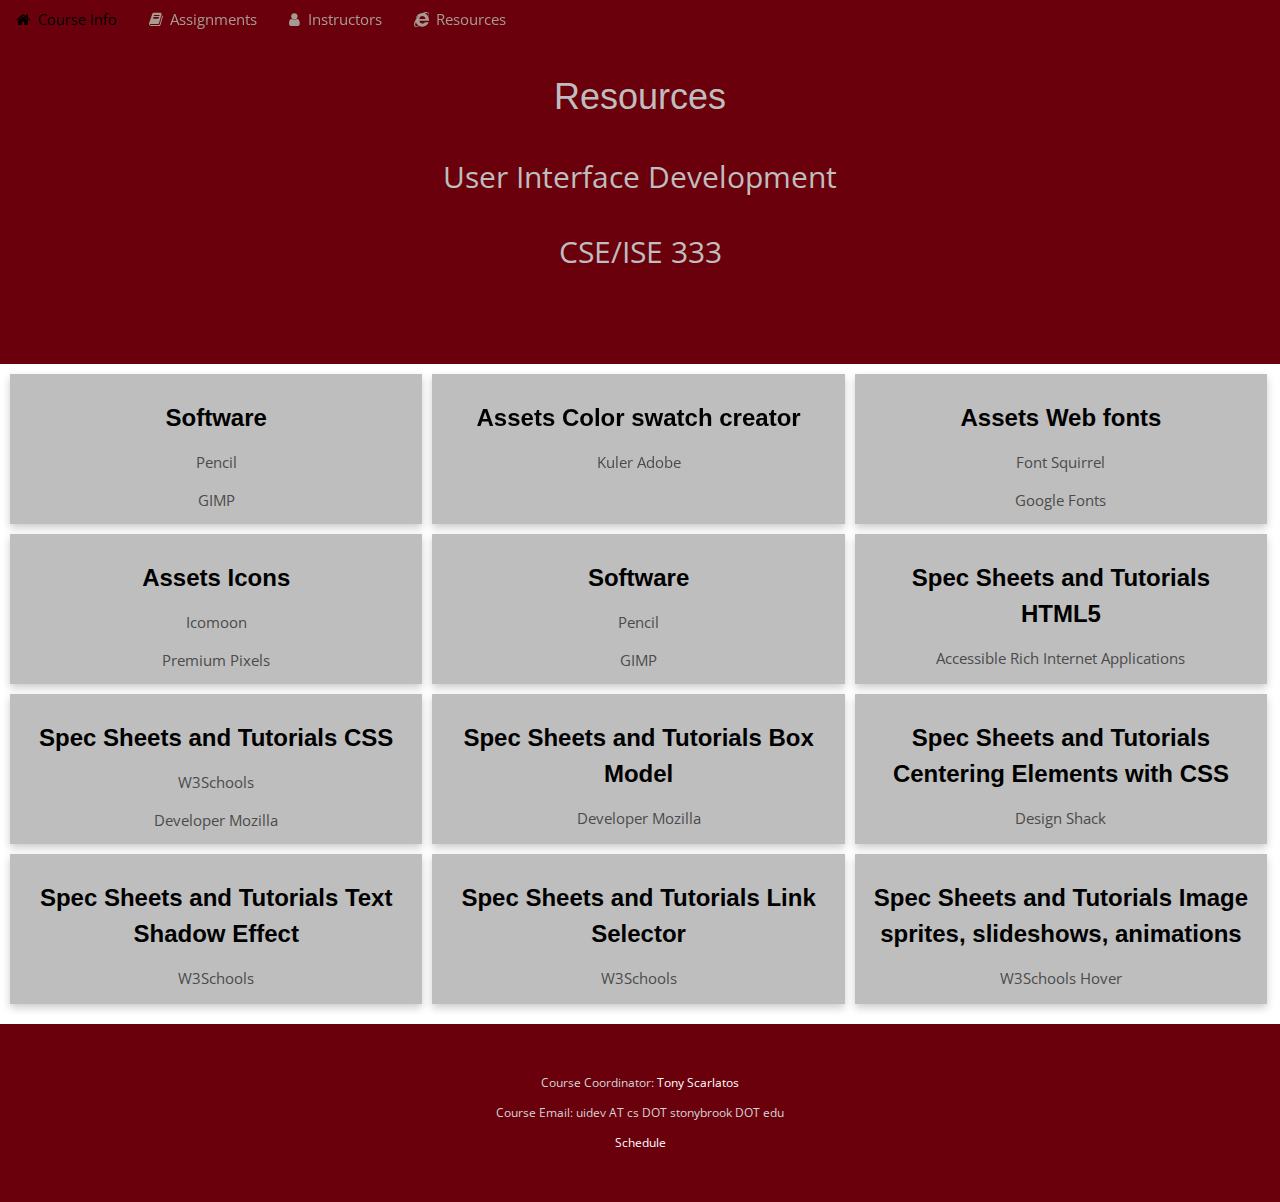
<file: resources.htm>
<html>

<head>
    <link rel="icon" href="cvclogo2006.png">
    <meta http-equiv="Content-Type" content="text/html; charset=UTF-8">
    <title>
        UI Resources
    </title>
    <meta name="viewport" content="width=device-width, initial-scale=1">

    <link rel="stylesheet" href="https://cdnjs.cloudflare.com/ajax/libs/font-awesome/4.7.0/css/font-awesome.min.css">
    <link rel="stylesheet" href="./w3.css">
    <link rel="stylesheet" href="./style.css">
    <link rel="stylesheet" href="./footer.css">
    <script src="nav.js"></script>
    <link href="https://fonts.googleapis.com/css?family=Roboto:300,300i" rel="stylesheet">
    <link href="https://fonts.googleapis.com/css?family=Open+Sans" rel="stylesheet">
</head>

<body>

    <!-- Navigation -->
    <div class="w3-top navbar_top">
        <div class="w3-bar" id="myNavbar">
           <a class="w3-bar-item w3-hover-white w3-hide-medium w3-hide-large w3-right" href="javascript:void(0);" onclick="toggleFunction()" title="Toggle Navigation Menu">
           <i class="fa fa-bars"></i>
           </a>
           <a href="index.htm" class="navbar_text w3-bar-item"><i class="fa fa-home"></i>Course Info</a>
           <a href="assignments.htm" class="navbar_text w3-bar-item w3-hide-small"><i class="fa fa-book"></i>Assignments</a>
           <a href="instructors.htm" class="navbar_text w3-bar-item w3-hide-small"><i class="fa fa-user"></i>Instructors</a>
           <a href="resources.htm" class="navbar_text w3-bar-item w3-hide-small"><i class="fa fa-internet-explorer"></i>Resources</a>
           </a>
        </div>
        <!-- Navbar on small screens -->
        <div id="navDemo" class="w3-bar-block w3-white w3-hide w3-hide-large w3-hide-medium">
           <!-- <a href="index.htm" class="navbar_text w3-bar-item" onclick="toggleFunction()">Course Info</a> -->
           <a href="assignments.htm" class="navbar_text w3-bar-item" onclick="toggleFunction()"><i class="fa fa-book"></i> Assignments</a>
           <a href="instructors.htm" class="navbar_text w3-bar-item" onclick="toggleFunction()"><i class="fa fa-user"></i> Instructors</a>
           <a href="resources.htm" class="navbar_text w3-bar-item" onclick="toggleFunction()"><i class="fa fa-internet-explorer"></i> Resources</a>
        </div>
     </div>

    <section id="resources">
        <div class="header">
            <h1>Resources</h1>
            <p>User Interface Development</p>
            <p>CSE/ISE 333</p>
        </div>

        <div class="row flex-container">
            <div class="column">
                <div class="card_first">
                    <h3><strong>Software</strong></h3>
                    <p><a href="http://pencil.evolus.vn">Pencil</a></p>
                    <p><a href="http://www.gimp.org">GIMP</a></p>
                    <p><a href="https://inkscape.org/en/">Inkscape</a></p>
                    <p><a href="https://www.google.com/webdesigner/">Google Web Designer</a></p>
                    <p><a href="https://www.justinmind.com">JustInMind</a></p>
                </div>
            </div>

            <div class="column">
                <div class="card_first">
                    <h3><strong>Assets Color swatch creator</strong></h3>
                    <p><a href="https://kuler.adobe.com">Kuler Adobe</a></p>
                </div>
            </div>

            <div class="column">
                <div class="card_first">
                    <h3><strong>Assets Web fonts</strong></h3>
                    <p><a href="http://www.fontsquirrel.com">Font Squirrel</a></p>
                    <p><a href="http://www.google.com/fonts">Google Fonts</a></p>
                </div>
            </div>

            <div class="column">
                <div class="card_first">
                    <h3><strong>Assets Icons</strong></h3>
                    <p><a href="https://icomoon.io">Icomoon</a></p>
                    <p><a href="http://www.premiumpixels.com">Premium Pixels</a></p>
                </div>
            </div>

            <div class="column">
                <div class="card_first">
                    <h3><strong>Software</strong></h3>
                    <p><a href="http://pencil.evolus.vn">Pencil</a></p>
                    <p><a href="http://www.gimp.org">GIMP</a></p>
                    <p><a href="https://inkscape.org/en/">Inkscape</a></p>
                    <p><a href="https://www.google.com/webdesigner/">Google Web Designer</a></p>
                    <p><a href="https://www.justinmind.com">JustInMind</a></p>
                </div>
            </div>

            <div class="column">
                <div class="card_first">
                    <h3><strong>Spec Sheets and Tutorials HTML5</strong></h3>
                    <p><a href="http://www.w3.org/TR/wai-aria/">Accessible Rich Internet Applications</a></p>
                    <p><a href="https://developer.mozilla.org/en-US/docs/Web/Guide/HTML/HTML5/HTML5_element_list">HTML Elements Reference</a></p>
                </div>
            </div>

            <div class="column">
                <div class="card_first">
                    <h3><strong>Spec Sheets and Tutorials CSS</strong></h3>
                    <p><a href="W3Schools: http://www.w3schools.com/css/css_intro.asp">W3Schools</a></p>
                    <p><a href="https://developer.mozilla.org/en-US/docs/Web/Guide/CSS">Developer Mozilla</a></p>
                    <p><a href="http://html.net/tutorials/css/lesson1.php">html.net</a></p>
                    <p><a href="http://designshack.net/articles/css/what-is-css-back-to-basics/">Design Shake</a></p>
                    <p><a href="http://www.w3schools.com/cssref/css_selectors.asp">W3Schools</a></p>
                </div>
            </div>










            <div class="column">
                <div class="card_first">
                    <h3><strong>Spec Sheets and Tutorials Box Model</strong></h3>
                    <p><a href="https://developer.mozilla.org/en-US/docs/Web/CSS/box_model">Developer Mozilla</a></p>
                    <p><a href="http://www.w3schools.com/css/css_boxmodel.asp">W3Schools</a></p>
                    <p><a href="http://inserthtml.com/codex/css-guide-box-model/">insert html</a></p>
                </div>
            </div>

            <div class="column">
                <div class="card_first">
                    <h3><strong>Spec Sheets and Tutorials Centering Elements with CSS</strong></h3>
                    <p><a href="http://designshack.net/articles/css/how-to-center-anything-with-css/">Design Shack</a></p>
                </div>
            </div>

            <div class="column">
                <div class="card_first">
                    <h3><strong>Spec Sheets and Tutorials Text Shadow Effect</strong></h3>
                    <p><a href="http://www.w3schools.com/cssref/css3_pr_text-shadow.asp">W3Schools</a></p>
                </div>
            </div>

            <div class="column">
                <div class="card_first">
                    <h3><strong>Spec Sheets and Tutorials Link Selector</strong></h3>
                    <p><a href="http://www.w3schools.com/cssref/sel_link.asp">W3Schools</a></p>
                </div>
            </div>

            <div class="column">
                <div class="card_first">
                    <h3><strong>Spec Sheets and Tutorials Image sprites, slideshows, animations</strong></h3>
                    <p><a href="http://www.w3schools.com/css/tryit.asp?filename=trycss_sprites_hover_nav">W3Schools Hover</a></p>
                    <p><a href="http://css-tricks.com/infinite-all-css-scrolling-slideshow/">CSS tricks</a></p>
                    <p><a href="http://www.w3schools.com/css/css3_animations.asp">W3Schools Animation</a></p>
                    <p><a href="http://www.w3schools.com/jquery/eff_animate.asp">W3Schools Eff Animate</a></p>
                </div>
            </div>
        </div>

    </section>

    <section class="footer">
         <br>
         <p class="footer_name">Course Coordinator: <a href="instructors.htm" style="color:white;">Tony Scarlatos</a></p>
         <p class="footer_name">Course Email: uidev AT cs DOT stonybrook DOT edu</p>
         <p class="footer_name"><a href="schedule.htm" style="color:white;">Schedule</a></p>
         <br>
      </section>
</body>

</html>
</file>
<file: style.css>
/*#######################[ FONT ]#####################*/

@font-face {
  font-family: Montserrat-Regular;
  src: url('../fonts/montserrat/Montserrat-Regular.ttf');
}

@font-face {
  font-family: Montserrat-Bold;
  src: url('../fonts/montserrat/Montserrat-Bold.ttf');
}

@font-face {
  font-family: Montserrat-ExtraBold;
  src: url('../fonts/montserrat/Montserrat-ExtraBold.ttf');
}

@font-face {
  font-family: Montserrat-Medium;
  src: url('../fonts/montserrat/Montserrat-Medium.ttf');
}

/*--------------------Basic--------------------*/
* {
  box-sizing: border-box;
}

/* Style the body */
body {
    font-family: Helvetica, sans-serif;
    font-weight: 400;
    margin: 0;
}

h3 {
    text-align: center;
}

/*--------------------Hyperlink--------------------*/
a:link {
    color: #4B4B4B;
    background-color: transparent;
    text-decoration: none;
}
a:visited {
    color: #4B4B4B;
    background-color: transparent;
    text-decoration: none;
}
a:hover {
    color: #828282;
    background-color: transparent;
    /* text-decoration: underline; */
}
a:active {
    color: #000000;
    background-color: transparent;
    /* text-decoration: underline; */
}

/*--------------------Navigation Bar--------------------*/

#myNavbar i {
  padding-right: 0.5rem;
}

#myNavbar a {
    color: #A69B90;
}

#myNavbar a:hover {
    color: black;
}

/* Header/Logo Title */
.header {
    padding: 60px;
    text-align: center;
    background: #6b000D;
    color: #BEBEBE;
    font-size: 30px;
}

/* Float three columns side by side */
.column {
  /*float: left;*/
  min-width: 33%;
  max-width: 33%;
  padding: 0 10px 10px 0;
}

.flex-container {
  display: flex;
  flex-direction: row;
  flex-wrap: wrap;
}

/* Remove extra left and right margins, due to padding */
.row {
    margin: 10px -10px 10px 10px;
}

/* Clear floats after the columns */
.row:after {
  content: "";
  display: table;
  clear: both;
}

/* Style the counter cards */
.card_first {
  box-shadow: 0 4px 8px 0 rgba(0, 0, 0, 0.2);
  padding: 16px;
  text-align: center;
  background-color: #BEBEBE;
  height: 10rem;
  overflow: auto;
}

.card_second {
  box-shadow: 0 4px 8px 0 rgba(0, 0, 0, 0.2);
  padding: 16px;
  text-align: center;
  background-color: #BEBEBE;
  height: 20rem;
  overflow: auto;
}

.card_second_left {
  box-shadow: 0 4px 8px 0 rgba(0, 0, 0, 0.2);
  padding: 16px;
  text-align: left;
  background-color: #BEBEBE;
  height: 20rem;
  overflow: auto;
}

.card_third {
  box-shadow: 0 4px 8px 0 rgba(0, 0, 0, 0.2);
  padding: 16px;
  text-align: center;
  background-color: #BEBEBE;
  height: 30rem;
  overflow: auto;
}

/* Phone */
@media screen and (max-width: 768px) {
  .column {
    width: 100%;
    min-width: 100%;
  }

  .flex-container {
      display: flex;
      flex-direction: column;
      flex-wrap: nowrap;
  }

  .card_first, .card_second, .card_third, .card_second_left {
    height: auto;
  }
}

/* Tablet */
@media screen and (min-width: 769px) and (max-width: 992px) {
    .column {
      width: 50%;
      min-width: 50%;
    }

    .flex-container {
        display: flex;
        flex-direction: row;
        flex-wrap: wrap;
    }

    .card_first {
        height: 10rem;
        overflow: auto;
    }

    .card_second, .card_second_left {
        height: 20rem;
        overflow: auto;
    }

    .card_third {
        height: 30rem;
        overflow: auto;
    }

    .special_card {
        height: 20rem;
        overflow: auto;
    }
}
</file>
<file: footer.css>
.footer {
   background-color: #6B000D;
   color: white;
   text-align: center;
   padding: 20px;
   font-size: 12px;
   width: 100%;
   min-width: 500px;
}

.footer_name {
  color: #D5D5D5;
}

body {
    font-family: "Open Sans", sans-serif;
}
</file>
<file: assignments.css>
/*#######################[ FONT ]#####################*/

@font-face {
  font-family: Montserrat-Regular;
  src: url('../fonts/montserrat/Montserrat-Regular.ttf');
}

@font-face {
  font-family: Montserrat-Bold;
  src: url('../fonts/montserrat/Montserrat-Bold.ttf');
}

@font-face {
  font-family: Montserrat-ExtraBold;
  src: url('../fonts/montserrat/Montserrat-ExtraBold.ttf');
}

@font-face {
  font-family: Montserrat-Medium;
  src: url('../fonts/montserrat/Montserrat-Medium.ttf');
}

/*--------------------Basic--------------------*/
* {
  box-sizing: border-box;
}

/* Style the body */
body {
    font-family: Helvetica, sans-serif;
    font-weight: 400;
    margin: 0;
}

h3 {
    text-align: center;
}

/*--------------------Hyperlink--------------------*/
a:link {
    color: #D52027;
    background-color: transparent;
    text-decoration: none;
}
a:visited {
    color: #D52027;
    background-color: transparent;
    text-decoration: none;
}
a:hover {
    color: #A69B90;
    background-color: transparent;
    /* text-decoration: underline; */
}
a:active {
    color: #D52027;
    background-color: transparent;
    /* text-decoration: underline; */
}

/*--------------------Navigation Bar--------------------*/

#myNavbar i {
  padding-right: 0.5rem;
}

#myNavbar a {
    color: #A69B90;
}

#myNavbar a:hover {
    color: black;
}

#assignments {
    min-width: 48rem;
    width: 100%;
}

/* Header/Logo Title */
.header {
    padding: 60px;
    text-align: center;
    background: #6b000D;
    color: #BEBEBE;
    font-size: 30px;

    min-width: 500px;
    max-width: 100%;
    width: 100%;
}

.center {
    width: 800px;
    margin-left: auto;
    margin-right: auto;
    padding: 50px 0 50px 0;
}

/* Float three columns side by side */
.column {
  min-width: 100%;
  max-width: 100%;
  padding: 0 10px 10px 0;
}

.flex-container {
  display: flex;
  flex-direction: row;
  flex-wrap: wrap;
  justify-content: center;
}

/* Remove extra left and right margins, due to padding */
.row {
    margin: 10px -10px 10px 10px;
    color: #6B000D;
}

/* Clear floats after the columns */
.row:after {
  content: "";
  display: table;
  clear: both;
}

/* Style the counter cards */
.card {
  box-shadow: 0 4px 8px 0 rgba(0, 0, 0, 0.2);
  padding: 16px;
  text-align: center;
  background-color: #BEBEBE;
}

.card_yea {
  box-shadow: 0 4px 8px 0 rgba(0, 0, 0, 0.2);
  padding: 16px;
  text-align: center;
  background-color: #828282;
}

table, th, td {
    background-color: #BEBEBE;
    color: #6B000D;
    border: 1px solid black;
    border-collapse: collapse;
    float:  center;
}
th, td {
    padding: 15px;
    text-align: center;
}

/*--------------------Image--------------------*/

.container {
    position: relative;
    width: 30%;
    height: auto;
    padding: 10px 10px;
}

.image {
  opacity: 1;
  display: block;
  width: 100%;
  height: auto;
  transition: .5s ease;
  backface-visibility: hidden;
}

.middle {
  transition: .5s ease;
  opacity: 0;
  position: absolute;
  top: 50%;
  left: 50%;
  transform: translate(-50%, -50%);
  -ms-transform: translate(-50%, -50%);
  text-align: center;
}

.container:hover .image {
  opacity: 0.3;
}

.container:hover .middle {
  opacity: 1;
}

.text {
  background-color: #6B000D;
  color: white;
  font-size: 16px;
  padding: 16px 32px;
}

@media screen and (max-width: 768px) {
    .container {
        width: 100%;
        height: auto;
    }
}

.footer {
   min-width: 720px;
   width: 100%;
}
</file>
